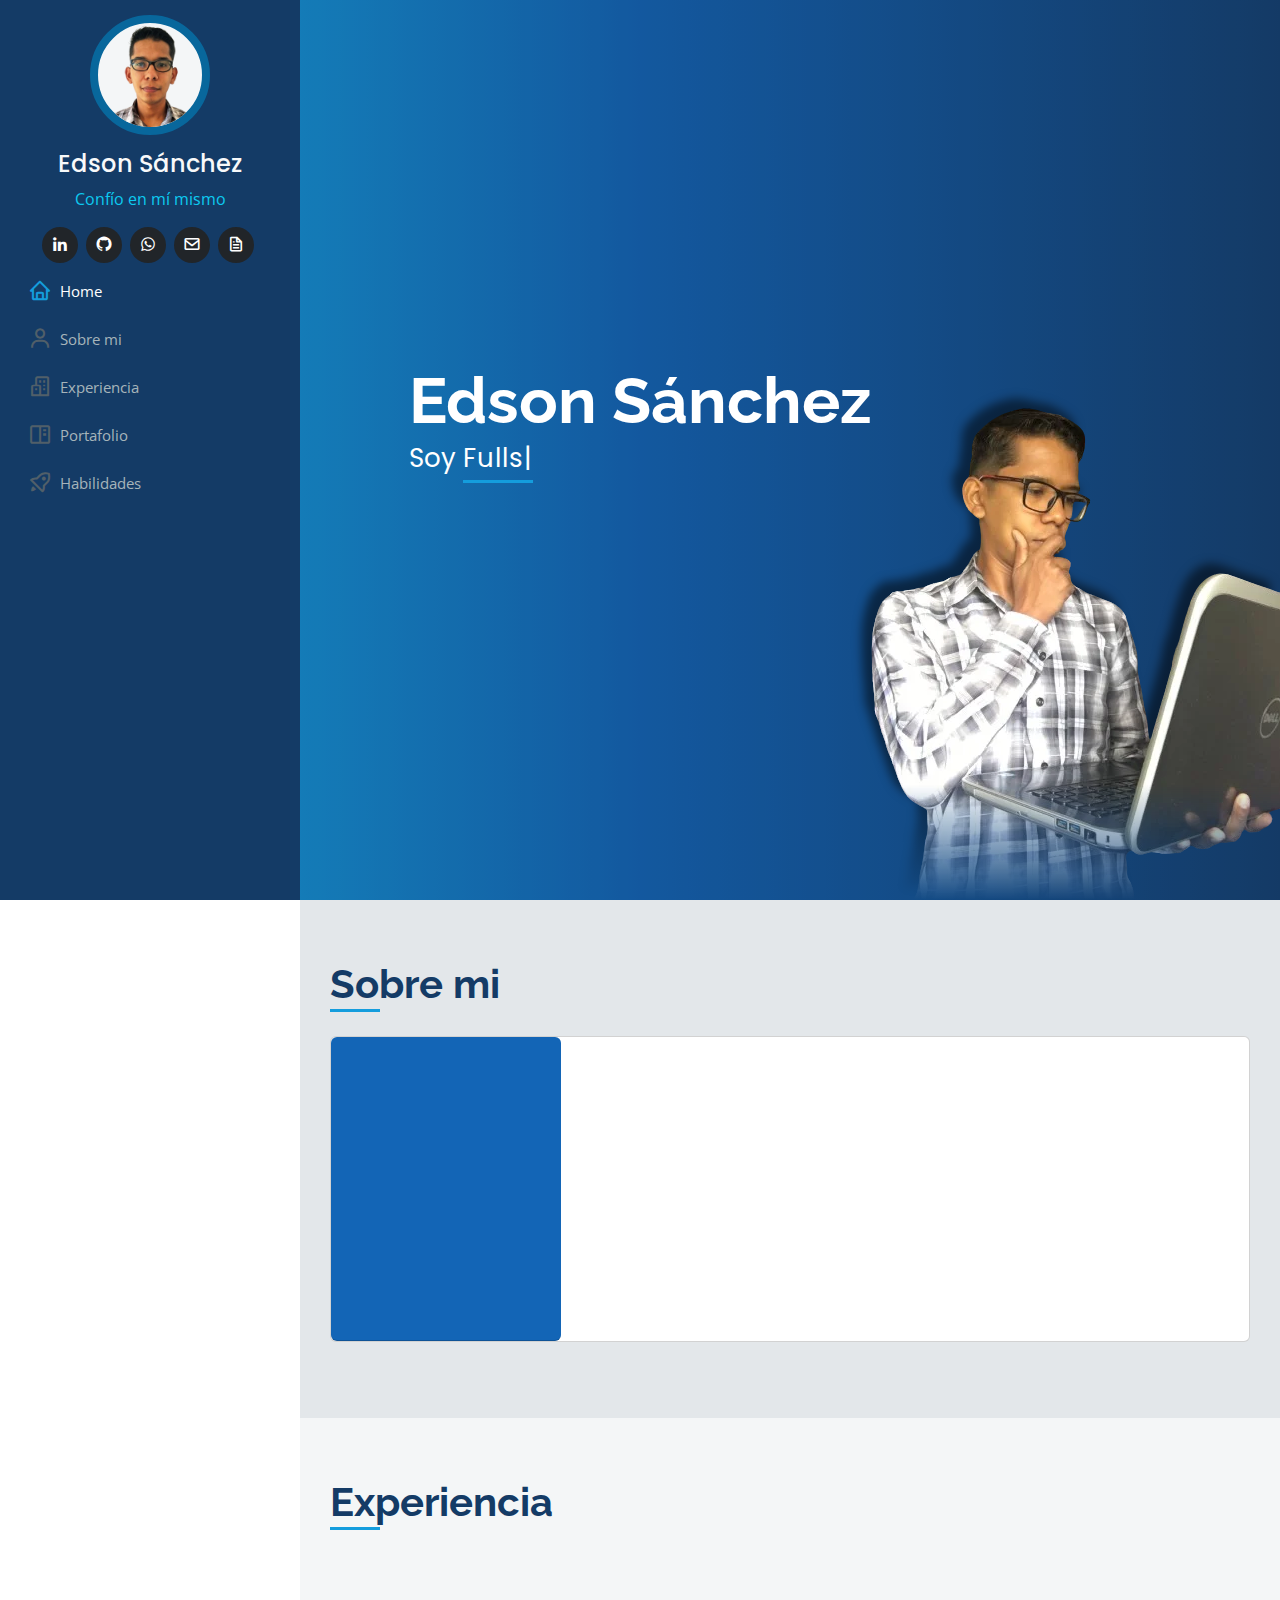
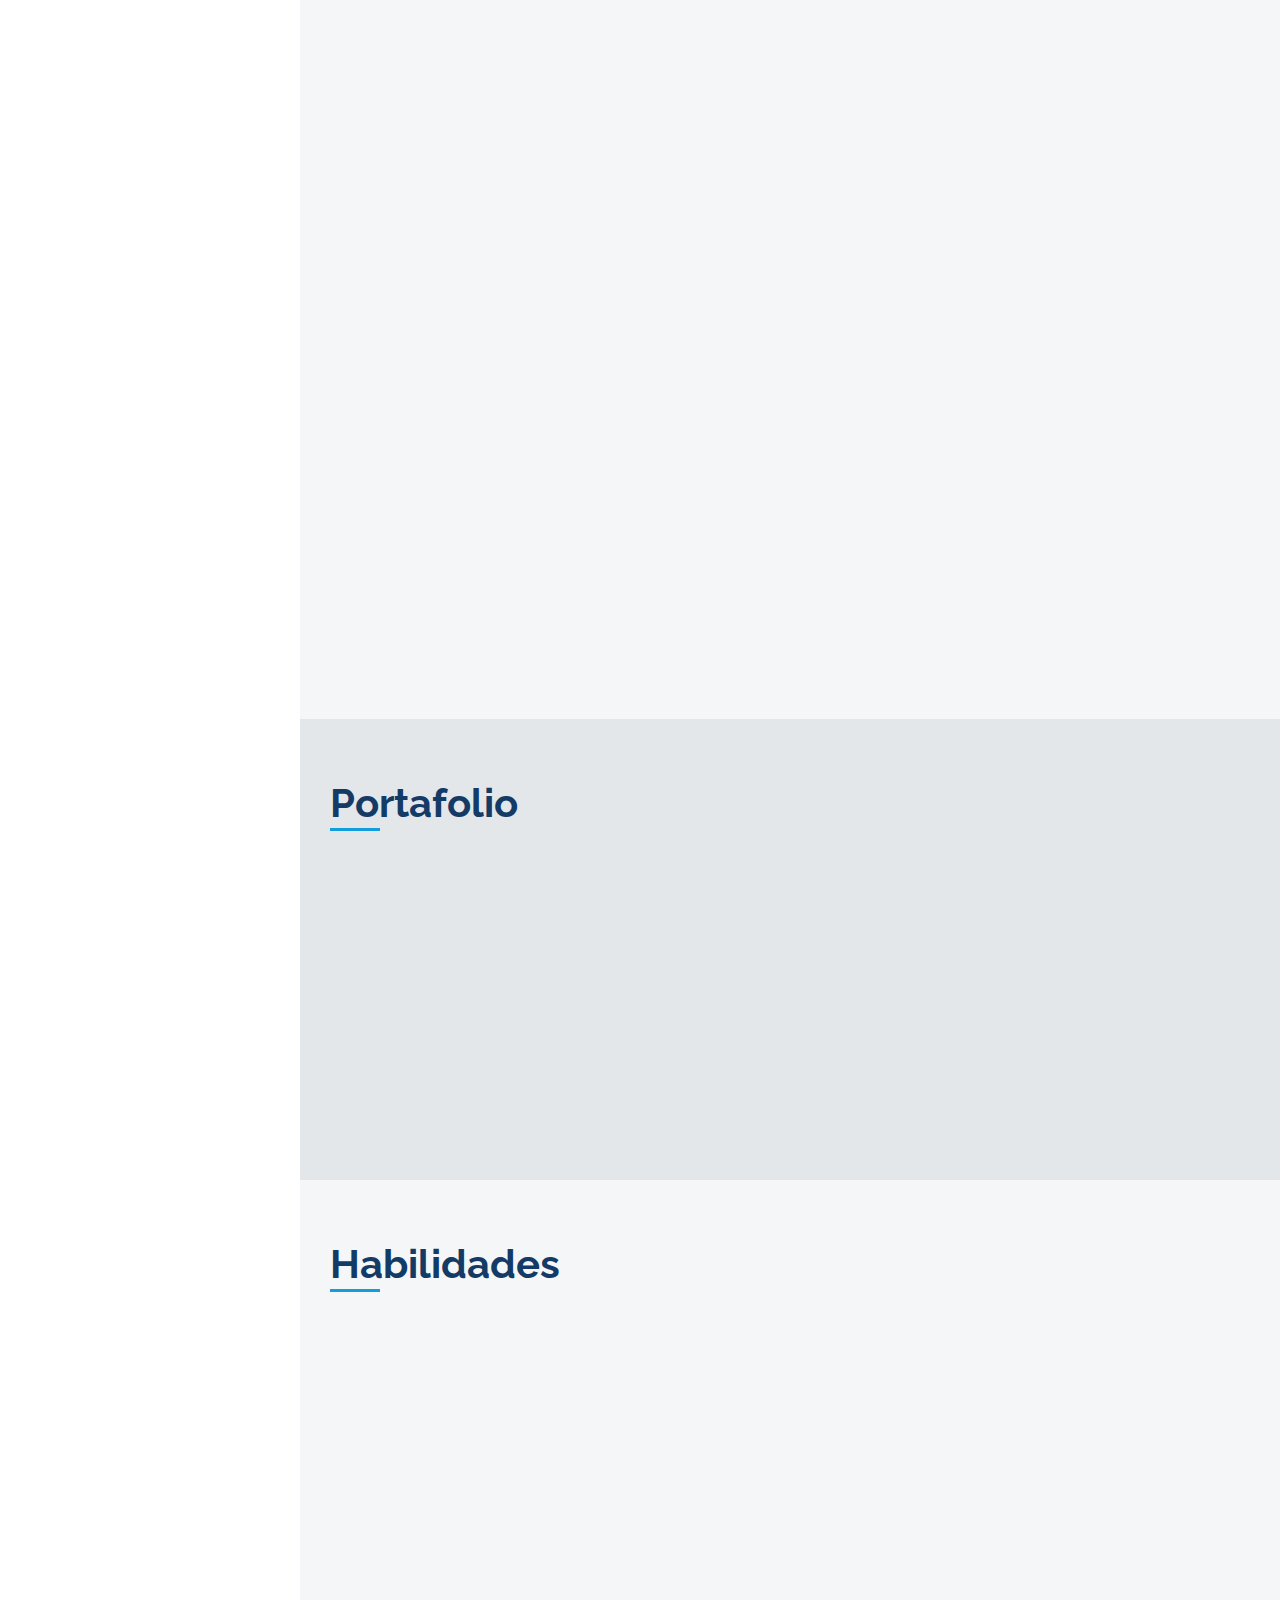
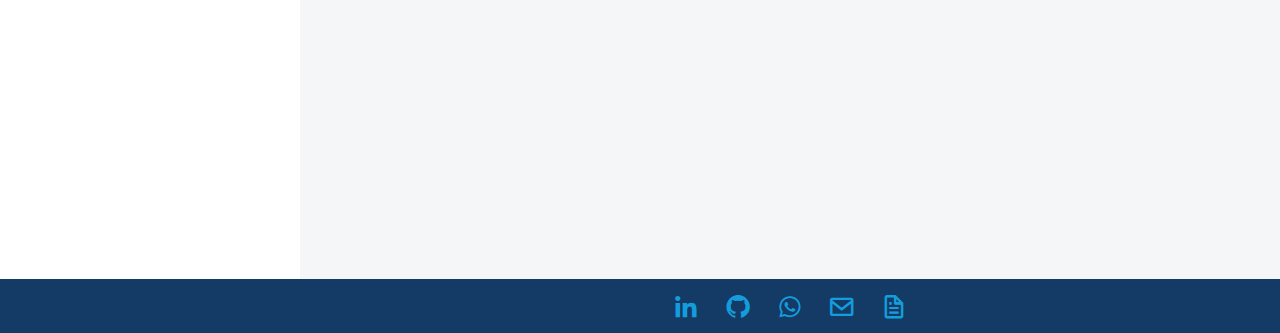
<file: index.html>
<!DOCTYPE html>
<html lang="en">
  <head>
    <meta charset="utf-8" />
    <meta content="width=device-width, initial-scale=1.0" name="viewport" />

    <title>Edson Sánchez</title>
    <meta content="" name="description" />
    <meta content="" name="keywords" />

    <!-- Favicons -->
    <link href="assets/img/favicon.png" rel="icon" />
    <link href="assets/img/apple-touch-icon.png" rel="apple-touch-icon" />

    <!-- Google Fonts -->
    <link
      href="https://fonts.googleapis.com/css?family=Open+Sans:300,300i,400,400i,600,600i,700,700i|Raleway:300,300i,400,400i,500,500i,600,600i,700,700i|Poppins:300,300i,400,400i,500,500i,600,600i,700,700i"
      rel="stylesheet"
    />

    <!-- Vendor CSS Files -->
    <link href="assets/vendor/aos/aos.css" rel="stylesheet" />
    <link
      href="assets/vendor/bootstrap/css/bootstrap.min.css"
      rel="stylesheet"
    />
    <link
      href="assets/vendor/bootstrap-icons/bootstrap-icons.css"
      rel="stylesheet"
    />
    <link href="assets/vendor/boxicons/css/boxicons.min.css" rel="stylesheet" />
    <link
      href="assets/vendor/glightbox/css/glightbox.min.css"
      rel="stylesheet"
    />
    <link href="assets/vendor/swiper/swiper-bundle.min.css" rel="stylesheet" />

    <!-- Template Main CSS File -->
    <link href="assets/css/style.css" rel="stylesheet" />

    <!-- =======================================================
  * Template Name: iPortfolio
  * Updated: Nov 17 2023 with Bootstrap v5.3.2
  * Template URL: https://bootstrapmade.com/iportfolio-bootstrap-portfolio-websites-template/
  * Author: BootstrapMade.com
  * License: https://bootstrapmade.com/license/
  ======================================================== -->
  </head>

  <body>
    <!-- ======= Mobile nav toggle button ======= -->
    <i class="bi bi-list mobile-nav-toggle d-xl-none"></i>

    <!-- ======= ASIDE ======= -->
    <aside id="aside">
      <div class="d-flex flex-column">
        <!-- ======= Profile ======= -->
        <div class="profile">
          <a href="index.html">
            <img
              src="assets/img/profile-img.webp"
              alt=""
              class="img-fluid rounded-circle"
            />
            <h1 class="text-light text-center">Edson Sánchez</h1>
          </a>

          <p class="text-info text-center">Confío en mí mismo</p>

          <!-- ======= Social Media ======= -->
          <div class="social-links mt-3 text-center">
            <a
              href="https://www.linkedin.com/in/edsonsanchezf"
              target="_blank"
              data-bs-toggle="tooltip"
              data-bs-placement="top"
              title="Linkedin"
            >
              <i class="bx bxl-linkedin"></i>
            </a>
            <a
              href="https://github.com/EdsonJSF"
              target="_blank"
              data-bs-toggle="tooltip"
              data-bs-placement="top"
              title="Github"
            >
              <i class="bx bxl-github"></i>
            </a>
            <a
              href="https://wa.me/584247469327"
              target="_blank"
              data-bs-toggle="tooltip"
              data-bs-placement="top"
              title="Whatsapp"
            >
              <i class="bx bxl-whatsapp"></i>
            </a>
            <a
              href="mailto:edsonjsf1990@gmail.com"
              data-bs-toggle="tooltip"
              data-bs-placement="top"
              title="Correo"
            >
              <i class="bx bx-envelope"></i>
            </a>
            <a
              href="./assets/resume-edson-sanchez-es.pdf"
              data-bs-toggle="tooltip"
              data-bs-placement="top"
              title="Resume CV PDF"
            >
              <i class="bx bx-file"></i>
            </a>
          </div>
          <!-- End Social Media -->
        </div>
        <!-- End Profile -->

        <!-- ======= Nav Menu ======= -->
        <nav id="navbar" class="nav-menu navbar">
          <ul>
            <li>
              <a href="#hero" class="nav-link scrollto active">
                <i class="bx bx-home"></i> <span>Home</span>
              </a>
            </li>
            <li>
              <a href="#about" class="nav-link scrollto">
                <i class="bx bx-user"></i> <span>Sobre mi</span>
              </a>
            </li>
            <li>
              <a href="#experience" class="nav-link scrollto">
                <i class="bx bx-buildings"></i> <span>Experiencia</span>
              </a>
            </li>
            <li>
              <a href="#portfolio" class="nav-link scrollto">
                <i class="bx bx-book-content"></i> <span>Portafolio</span>
              </a>
            </li>
            <li>
              <a href="#skills" class="nav-link scrollto">
                <i class="bx bx-rocket"></i> <span>Habilidades</span>
              </a>
            </li>
          </ul>
        </nav>
        <!-- End Nav Menu -->
      </div>
    </aside>
    <!-- End ASIDE -->

    <!-- ======= Hero Section ======= -->
    <section
      id="hero"
      class="d-flex flex-column justify-content-center align-items-center"
    >
      <div class="hero-container" data-aos="fade-in">
        <h1>Edson Sánchez</h1>
        <p>
          Soy
          <span
            class="typed"
            data-typed-items="Fullstack, Developer, Freelancer"
          ></span>
        </p>
      </div>
      <img
        src="./assets/img/hero-bg.webp"
        alt=""
        class="position-absolute end-0 bottom-0 ps-3"
      />
    </section>
    <!-- End Hero -->

    <main id="main">
      <!-- ======= About Section ======= -->
      <section id="about" class="about">
        <div class="container">
          <div>
            <h2 class="display-6 fw-bold mb-4 pb-1 underline-title">
              Sobre mi
            </h2>
          </div>

          <div class="row">
            <div class="col-12">
              <div class="card mb-3">
                <div class="row g-0">
                  <div
                    class="card-header rounded col-md-4 col-lg-3 d-flex justify-content-center align-items-end"
                  >
                    <img
                      src="./assets/img/profile-img.webp"
                      class="img-fluid rounded"
                      alt="profile"
                      width="250"
                      data-aos="fade-right"
                    />
                  </div>
                  <div class="col-md-8 col-lg-9">
                    <div class="card-body content">
                      <h3 data-aos="fade-left">
                        Edson Sánchez <br />Fullstack
                      </h3>
                      <p class="card-text" data-aos="fade-up">
                        Con +5 años de experiencia he trabajado en proyectos con
                        inteligencia artificial generando contenido e imágenes.
                        Mi mayor logro fue conectar un sistema para control de
                        KPI's de un aeropuerto con data en tiempo real.
                      </p>

                      <div
                        class="social-links fs-3 d-flex justify-content-end gap-4"
                      >
                        <a
                          href="https://www.linkedin.com/in/edsonsanchezf"
                          target="_blank"
                          data-bs-toggle="tooltip"
                          data-bs-placement="top"
                          title="Linkedin"
                          data-aos="fade-up"
                          data-aos-delay="50"
                        >
                          <i class="bx bxl-linkedin"></i>
                        </a>
                        <a
                          href="https://github.com/EdsonJSF"
                          target="_blank"
                          data-bs-toggle="tooltip"
                          data-bs-placement="top"
                          title="Github"
                          data-aos="fade-up"
                          data-aos-delay="100"
                        >
                          <i class="bx bxl-github"></i>
                        </a>
                        <a
                          href="https://wa.me/584247469327"
                          target="_blank"
                          data-bs-toggle="tooltip"
                          data-bs-placement="top"
                          title="Whatsapp"
                          data-aos="fade-up"
                          data-aos-delay="150"
                        >
                          <i class="bx bxl-whatsapp"></i>
                        </a>
                      </div>

                      <div
                        class="social-links fs-3 d-flex justify-content-around pt-4"
                        data-aos="fade-up"
                        data-aos-delay="150"
                      >
                        <a
                          href="mailto:edsonjsf1990@gmail.com"
                          class="border rounded-pill py-2 px-4 d-flex align-items-center gap-2"
                          data-bs-toggle="tooltip"
                          data-bs-placement="top"
                          title="Correo"
                        >
                          <span class="fs-5 text-dark">Email:</span>
                          <i class="bx bx-envelope"></i>
                        </a>
                        <a
                          href="./assets/resume-edson-sanchez-es.pdf"
                          class="border rounded-pill py-2 px-4 d-flex align-items-center gap-2"
                          data-bs-toggle="tooltip"
                          data-bs-placement="top"
                          title="Resume CV PDF"
                        >
                          <span class="fs-5 text-dark">CV:</span>
                          <i class="bx bx-file"></i>
                        </a>
                      </div>
                    </div>
                  </div>
                </div>
              </div>
            </div>
          </div>
        </div>
      </section>
      <!-- End About Section -->

      <!-- ======= Experience Section ======= -->
      <section id="experience" class="experience">
        <div class="container">
          <div>
            <h2 class="display-6 fw-bold mb-4 pb-1 underline-title">
              Experiencia
            </h2>
          </div>

          <div class="row">
            <!-- ======= Professional Expririence ======= -->
            <div class="col-12" data-aos="fade-up">
              <h3 class="experience-title">Experiencia Profesional</h3>

              <div class="expririence-slider swiper py-4 px-2">
                <div class="swiper-wrapper">
                  <!-- ======= Start Slide Freelancer ======= -->
                  <div class="swiper-slide">
                    <div class="experience-item px-4">
                      <h4>Freelancer<br />Fullstack Developer</h4>

                      <div class="d-flex gap-5 align-items-center my-2">
                        <div>
                          Remoto:
                          <p class="fw-bold">Venezuela</p>
                        </div>
                        <h5 class="m-0">Diciembre 2023<br />Actualidad</h5>
                      </div>

                      <ul>
                        <li>
                          Realice el <span class="fw-bold">80%</span> de un
                          dashboard con <span class="fw-bold">Next</span> y
                          <span class="fw-bold">React</span> para una lotería
                          enfocado en la administración de usuarios, venta de
                          números, bloqueo de ventas y tiempo de devoluciones.
                        </li>
                        <li>
                          Desarrollé un <span class="fw-bold">CMS</span> en
                          <span class="fw-bold">Nuxt</span> y
                          <span class="fw-bold">Vue</span> para conectarse a un
                          backend en Laravel y hacer una web
                          <span class="fw-bold">100%</span> administrable.
                        </li>
                      </ul>

                      <div class="d-flex flex-wrap gap-2 align-items-center">
                        <h6 class="fw-bold">Stack Tecnológico:</h6>
                        <h5>Next</h5>
                        <h5>React</h5>
                        <h5>Nuxt</h5>
                        <h5>Vue</h5>
                        <h5>Material UI</h5>
                        <h5>Tailwind</h5>
                        <h5>Docker</h5>
                        <h5>HTML</h5>
                        <h5>CSS</h5>
                        <h5>JS</h5>
                      </div>
                    </div>
                  </div>
                  <!-- ======= End Slide Freelancer ======= -->

                  <!-- ======= Start Slide Imagine Apps ======= -->
                  <div class="swiper-slide">
                    <div class="experience-item px-4">
                      <h4>Imagine Apps<br />Ssr Frontend Developer</h4>

                      <div class="d-flex gap-5 align-items-center my-2">
                        <div>
                          Remoto:
                          <p class="fw-bold">Colombia</p>
                        </div>
                        <h5 class="m-0">Junio 2023<br />Diciembre 2023</h5>
                      </div>

                      <ul>
                        <li>
                          Realice una refactorización del
                          <span class="fw-bold">100%</span> del Frontend en
                          <span class="fw-bold">Angular</span>, basándose en una
                          estructura requerida por el cliente.
                        </li>
                        <li>
                          Dockerice el <span class="fw-bold">90%</span> de una
                          aplicación <span class="fw-bold">Angular</span> de
                          manera eficiente.
                        </li>
                      </ul>

                      <div class="d-flex flex-wrap gap-2 align-items-center">
                        <h6 class="fw-bold">Stack Tecnológico:</h6>
                        <h5>Angular</h5>
                        <h5>Material UI</h5>
                        <h5>Docker</h5>
                        <h5>Redux</h5>
                        <h5>RxJS</h5>
                        <h5>NgRx</h5>
                        <h5>HTML</h5>
                        <h5>CSS</h5>
                        <h5>JS</h5>
                      </div>
                    </div>
                  </div>
                  <!-- ======= End Slide Imagine Apps ======= -->

                  <!-- ======= Start Slide SEO Contenidos ======= -->
                  <div class="swiper-slide">
                    <div class="experience-item px-4">
                      <h4>SEO Contenidos<br />Fullstack Developer</h4>

                      <div class="d-flex gap-5 align-items-center my-2">
                        <div>
                          Presencial:
                          <p class="fw-bold">Venezuela</p>
                        </div>
                        <h5 class="m-0">Enero 2022<br />Junio 2023</h5>
                      </div>

                      <ul>
                        <li>
                          Cree 1 software con
                          <span class="fw-bold">Angular</span>
                          para la generación de biografías de Instagram con
                          <span class="fw-bold"> inteligencia artificial </span
                          >.
                        </li>
                        <li>
                          Automatice el <span class="fw-bold">100%</span> de los
                          resúmenes de noticias creando un endpoint en
                          <span class="fw-bold">Flask</span> para consumir
                          <span class="fw-bold">OpenAI</span> y generar textos
                          más amigables al lector.
                        </li>
                        <li>
                          Conecte la API de
                          <span class="fw-bold">WordPress</span> con un
                          <span class="fw-bold">DMZ</span>
                          mediante un servidor en
                          <span class="fw-bold">Windows Server</span> y
                          <span class="fw-bold">Laragon</span> modificando el
                          <span class="fw-bold">phpmyadmin</span> y sus archivos
                          internos para dar acceso a una red local.
                        </li>
                      </ul>

                      <div class="d-flex flex-wrap gap-2 align-items-center">
                        <h6 class="fw-bold">Stack Tecnológico:</h6>
                        <h5>Angular</h5>
                        <h5>Laravel</h5>
                        <h5>Flask</h5>
                        <h5>SQL</h5>
                        <h5>Bootstrap</h5>
                        <h5>Wordpress</h5>
                        <h5>HTML</h5>
                        <h5>CSS</h5>
                        <h5>JS</h5>
                        <h5>Python</h5>
                        <h5>PHP</h5>
                      </div>
                    </div>
                  </div>
                  <!-- ======= End Slide SEO Contenidos ======= -->

                  <!-- ======= Start Slide Upwork ======= -->
                  <div class="swiper-slide">
                    <div class="experience-item px-4">
                      <h4>Upwork<br />Fullstack Developer</h4>

                      <div class="d-flex gap-5 align-items-center my-2">
                        <div>
                          Remoto:
                          <p class="fw-bold">América</p>
                        </div>
                        <h5 class="m-0">Octubre 2022<br />Febrero 2023</h5>
                      </div>

                      <ul>
                        <li>
                          Colaboré en la creación de un software en
                          <span class="fw-bold">Angular</span> el cual
                          implementa <span class="fw-bold">KPI's</span> para el
                          control de un aeropuerto.
                        </li>
                        <li>
                          Solucioné el <span class="fw-bold">100%</span> los
                          bugs de inicio de sesión en diferentes navegadores
                          implementando un mejor uso de
                          <span class="fw-bold">Redux</span> en la aplicación
                          hecha en <span class="fw-bold">React</span>.
                        </li>
                        <li>
                          Colaboré en la creación de un sistema de facturación
                          con la librería de
                          <span class="fw-bold">WeasyPrint</span> y almacenando
                          los datos en un
                          <span class="fw-bold">Backend</span> hecho en
                          <span class="fw-bold">Django</span>.
                        </li>
                      </ul>

                      <div class="d-flex flex-wrap gap-2 align-items-center">
                        <h6 class="fw-bold">Stack Tecnológico:</h6>
                        <h5>Angular</h5>
                        <h5>React</h5>
                        <h5>Redux</h5>
                        <h5>Django</h5>
                        <h5>Flask</h5>
                        <h5>Bootstrap</h5>
                        <h5>HTML</h5>
                        <h5>CSS</h5>
                        <h5>JS</h5>
                        <h5>Python</h5>
                      </div>
                    </div>
                  </div>
                  <!-- ======= End Slide Upwork ======= -->

                  <!-- ======= Start Slide NeurON ======= -->
                  <div class="swiper-slide">
                    <div class="experience-item px-4">
                      <h4>NeurON<br />Frontend Developer</h4>

                      <div class="d-flex gap-5 align-items-center my-2">
                        <div class="m-0">
                          Presencial:
                          <p class="fw-bold">Venezuela</p>
                        </div>
                        <h5 class="m-0">Octubre 2020<br />Enero 2022</h5>
                      </div>

                      <ul>
                        <li>
                          Participé en la creación de más de
                          <span class="fw-bold">10</span> sitios webs y/o
                          aplicaciones móviles en el lado del
                          <span class="fw-bold">Frontend</span> con los
                          frameworks <span class="fw-bold">Angular</span>,
                          <span class="fw-bold">Vue</span> y
                          <span class="fw-bold">Ionic</span>.
                        </li>
                        <li>
                          Realice aproximadamente
                          <span class="fw-bold">20</span> mantenimientos a
                          diversos sitios webs eliminando el
                          <span class="fw-bold">70%</span> de los bugs y
                          mejorando el performance de las páginas.
                        </li>
                      </ul>

                      <div class="d-flex flex-wrap gap-2 align-items-center">
                        <h6 class="fw-bold">Stack Tecnológico:</h6>
                        <h5>Angular</h5>
                        <h5>Vue</h5>
                        <h5>Ionic</h5>
                        <h5>SQL</h5>
                        <h5>Bootstrap</h5>
                        <h5>HTML</h5>
                        <h5>CSS</h5>
                        <h5>JS</h5>
                        <h5>PHP</h5>
                      </div>
                    </div>
                  </div>
                  <!-- ======= End Slide NeurON ======= -->
                </div>

                <div class="swiper-pagination"></div>
              </div>
            </div>
            <!-- End Professional Experience -->
          </div>
        </div>
      </section>
      <!-- End Experience Section -->

      <!-- ======= Portfolio Section ======= -->
      <section id="portfolio" class="portfolio">
        <div class="container">
          <div>
            <h2 class="display-6 fw-bold mb-4 pb-1 underline-title">
              Portafolio
            </h2>
          </div>

          <div class="row" data-aos="fade-up">
            <div class="col-lg-12 d-flex justify-content-center">
              <ul id="portfolio-flters">
                <li data-filter="*" class="filter-active">Todos</li>
                <li data-filter=".filter-angular">Angular</li>
                <li data-filter=".filter-vue">Vue</li>
                <li data-filter=".filter-django">Django</li>
              </ul>
            </div>
          </div>

          <div class="row portfolio-container" data-aos="fade-up">
            <div
              class="col-lg-3 col-md-4 col-sm-6 portfolio-item filter-angular"
            >
              <div class="portfolio-wrap">
                <img
                  src="assets/img/portfolio/mapa-app.webp"
                  class="img-fluid"
                  alt=""
                />
                <div class="portfolio-links">
                  <a
                    href="assets/img/portfolio/mapa-app.webp"
                    data-gallery="portfolioGallery"
                    class="portfolio-lightbox"
                    title="Proyecto personal desarrollado en Angular y MapboxGL. Esta aplicación me permite explorar el mapa mundial de manera interactiva, además de agregar puntos de referencia y descubrir sitios de interés."
                    ><i class="bx bx-plus"></i
                  ></a>
                  <a
                    href="https://angular-mapa-app.netlify.app"
                    target="_blank"
                    title="More Details"
                  >
                    <i class="bx bx-link"></i>
                  </a>
                </div>
              </div>
            </div>

            <div class="col-lg-3 col-md-4 col-sm-6 portfolio-item filter-vue">
              <div class="portfolio-wrap">
                <img
                  src="assets/img/portfolio/fishboxchile.webp"
                  class="img-fluid"
                  alt=""
                />
                <div class="portfolio-links">
                  <a
                    href="assets/img/portfolio/fishboxchile.webp"
                    data-gallery="portfolioGallery"
                    class="portfolio-lightbox"
                    title="Llevé a cabo el desarrollo de un CMS utilizando Nuxt y Vue conectándolo a un backend en Laravel, permitiendo que la página web sea 100% administrable. Gracias a esta implementación, tienen la capacidad de gestionar su sitio web de manera eficiente y personalizada."
                    ><i class="bx bx-plus"></i
                  ></a>
                  <a
                    href="https://fishboxchile.cl"
                    target="_blank"
                    title="More Details"
                  >
                    <i class="bx bx-link"></i>
                  </a>
                </div>
              </div>
            </div>

            <div
              class="col-lg-3 col-md-4 col-sm-6 portfolio-item filter-django"
            >
              <div class="portfolio-wrap">
                <img
                  src="assets/img/portfolio/allenatiglobal.webp"
                  class="img-fluid"
                  alt=""
                />
                <div class="portfolio-links">
                  <a
                    href="assets/img/portfolio/allenatiglobal.webp"
                    data-gallery="portfolioGallery"
                    class="portfolio-lightbox"
                    title="Mejoré significativamente la funcionalidad y usabilidad de una página web dedicada al desarrollo profesional al solucionar el 90% de los errores presentes en el panel administrativo de los coaches, así como corregir los problemas relacionados con la adaptabilidad en diferentes dispositivos."
                    ><i class="bx bx-plus"></i
                  ></a>
                  <a
                    href="https://www.allenatiglobal.com"
                    target="_blank"
                    title="More Details"
                    ><i class="bx bx-link"></i
                  ></a>
                </div>
              </div>
            </div>

            <div
              class="col-lg-3 col-md-4 col-sm-6 portfolio-item filter-django"
            >
              <div class="portfolio-wrap">
                <img
                  src="assets/img/portfolio/adpchile.webp"
                  class="img-fluid"
                  alt=""
                />
                <div class="portfolio-links">
                  <a
                    href="assets/img/portfolio/adpchile.webp"
                    data-gallery="portfolioGallery"
                    class="portfolio-lightbox"
                    title="Desarrollé al 100% el diseño del sitio web empleando las tecnologías de HTML, CSS y Bootstrap, tomando como referencia un wireframe previamente creado."
                    ><i class="bx bx-plus"></i
                  ></a>
                  <a
                    href="https://www.adpchile.com"
                    target="_blank"
                    title="More Details"
                    ><i class="bx bx-link"></i
                  ></a>
                </div>
              </div>
            </div>
          </div>
        </div>
      </section>
      <!-- End Portfolio Section -->

      <!-- ======= Skills Section ======= -->
      <section id="skills" class="skills">
        <div class="container">
          <div>
            <h2 class="display-6 fw-bold mb-4 pb-1 underline-title">
              Habilidades
            </h2>
          </div>

          <div class="row">
            <!-- ======= Languages ======= -->
            <div class="col-12 mb-4" data-aos="fade-up">
              <div class="card">
                <div class="card-header text-center">
                  <h4>Lenguajes</h4>
                </div>

                <div class="card-body">
                  <div class="row">
                    <div class="col mt-2 text-center">
                      <img
                        src="./assets/img/logos/html.svg"
                        alt="html logo"
                        height="50"
                      />
                      <h6 class="mt-2">HTML</h6>
                    </div>
                    <div class="col mt-2 text-center">
                      <img
                        src="./assets/img/logos/css.svg"
                        alt="css logo"
                        height="50"
                      />
                      <h6 class="mt-2">CSS</h6>
                    </div>
                    <div class="col mt-2 text-center">
                      <img
                        src="./assets/img/logos/sass.svg"
                        alt="sass logo"
                        height="50"
                      />
                      <h6 class="mt-2">SASS</h6>
                    </div>
                    <div class="col mt-2 text-center">
                      <img
                        src="./assets/img/logos/javascript.svg"
                        alt="javascript logo"
                        height="50"
                      />
                      <h6 class="mt-2">JavaScript</h6>
                    </div>
                    <div class="col mt-2 text-center">
                      <img
                        src="./assets/img/logos/typescript.svg"
                        alt="typescript logo"
                        height="50"
                      />
                      <h6 class="mt-2">TypeScript</h6>
                    </div>
                    <div class="col mt-2 text-center">
                      <img
                        src="./assets/img/logos/python.svg"
                        alt="python logo"
                        height="50"
                      />
                      <h6 class="mt-2">Python</h6>
                    </div>
                    <div class="col mt-2 text-center">
                      <img
                        src="./assets/img/logos/php.svg"
                        alt="php logo"
                        height="50"
                      />
                      <h6 class="mt-2">PHP</h6>
                    </div>
                  </div>
                </div>
              </div>
            </div>
            <!-- End Languages -->

            <!-- ======= Frontend ======= -->
            <div class="col-lg-6 mb-4" data-aos="fade-up">
              <div class="card">
                <div class="card-header text-center">
                  <h4>Frontend</h4>
                </div>

                <div class="card-body">
                  <div class="row">
                    <div class="col mt-2 text-center">
                      <img
                        src="./assets/img/logos/react.svg"
                        alt="react logo"
                        height="50"
                      />
                      <h6 class="mt-2">React</h6>
                    </div>
                    <div class="col mt-2 text-center">
                      <img
                        src="./assets/img/logos/angular.svg"
                        alt="angular logo"
                        height="50"
                      />
                      <h6 class="mt-2">Angular</h6>
                    </div>
                    <div class="col mt-2 text-center">
                      <img
                        src="./assets/img/logos/vue.svg"
                        alt="vue logo"
                        height="50"
                      />
                      <h6 class="mt-2">Vue</h6>
                    </div>
                    <div class="col mt-2 text-center">
                      <img
                        src="./assets/img/logos/bootstrap.svg"
                        alt="bootstrap logo"
                        height="50"
                      />
                      <h6 class="mt-2">Bootstrap</h6>
                    </div>
                    <div class="col mt-2 text-center">
                      <img
                        src="./assets/img/logos/tailwindcss.svg"
                        alt="tailwindcss logo"
                        height="50"
                      />
                      <h6 class="mt-2">Tailwind</h6>
                    </div>
                    <div class="col mt-2 text-center">
                      <img
                        src="./assets/img/logos/material-ui.svg"
                        alt="material ui logo"
                        height="50"
                      />
                      <h6 class="mt-2">Material</h6>
                    </div>
                  </div>
                </div>
              </div>
            </div>
            <!-- End Frontend -->

            <!-- ======= Backtend ======= -->
            <div class="col-lg-6" data-aos="fade-up">
              <div class="card">
                <div class="card-header text-center">
                  <h4>Backtend</h4>
                </div>

                <div class="card-body">
                  <div class="row">
                    <div class="col mt-2 text-center">
                      <img
                        src="./assets/img/logos/nodejs.svg"
                        alt="nodejs logo"
                        height="50"
                      />
                      <h6 class="mt-2">Node</h6>
                    </div>
                    <div class="col mt-2 text-center">
                      <img
                        src="./assets/img/logos/django.svg"
                        alt="django logo"
                        height="50"
                      />
                      <h6 class="mt-2">Django</h6>
                    </div>
                    <div class="col mt-2 text-center">
                      <img
                        src="./assets/img/logos/flask.svg"
                        alt="flask logo"
                        height="50"
                      />
                      <h6 class="mt-2">Flask</h6>
                    </div>
                    <div class="col mt-2 text-center">
                      <img
                        src="./assets/img/logos/laravel.svg"
                        alt="laravel logo"
                        height="50"
                      />
                      <h6 class="mt-2">Laravel</h6>
                    </div>
                  </div>
                </div>
              </div>
            </div>
            <!-- End Backtend -->
          </div>
        </div>
      </section>
      <!-- End Skills Section -->
    </main>
    <!-- End #main -->

    <footer id="footer" class="footer pt-2 pb-1">
      <div class="footer-item">
        <div class="social-links fs-3 d-flex justify-content-center gap-4">
          <a
            href="https://www.linkedin.com/in/edsonsanchezf"
            target="_blank"
            data-bs-toggle="tooltip"
            data-bs-placement="top"
            title="Linkedin"
          >
            <i class="bx bxl-linkedin"></i>
          </a>
          <a
            href="https://github.com/EdsonJSF"
            target="_blank"
            data-bs-toggle="tooltip"
            data-bs-placement="top"
            title="Github"
          >
            <i class="bx bxl-github"></i>
          </a>
          <a
            href="https://wa.me/584247469327"
            target="_blank"
            data-bs-toggle="tooltip"
            data-bs-placement="top"
            title="Whatsapp"
          >
            <i class="bx bxl-whatsapp"></i>
          </a>
          <a
            href="mailto:edsonjsf1990@gmail.com"
            data-bs-toggle="tooltip"
            data-bs-placement="top"
            title="Correo"
          >
            <i class="bx bx-envelope"></i>
          </a>
          <a
            href="./assets/resume-edson-sanchez-es.pdf"
            data-bs-toggle="tooltip"
            data-bs-placement="top"
            title="Resume CV PDF"
          >
            <i class="bx bx-file"></i>
          </a>
        </div>
      </div>
    </footer>

    <a
      href="#"
      class="back-to-top d-flex align-items-center justify-content-center"
    >
      <i class="bi bi-arrow-up-short"></i>
    </a>

    <!-- Vendor JS Files -->
    <script src="assets/vendor/purecounter/purecounter_vanilla.js"></script>
    <script src="assets/vendor/aos/aos.js"></script>
    <script src="assets/vendor/bootstrap/js/bootstrap.bundle.min.js"></script>
    <script src="assets/vendor/glightbox/js/glightbox.min.js"></script>
    <script src="assets/vendor/isotope-layout/isotope.pkgd.min.js"></script>
    <script src="assets/vendor/swiper/swiper-bundle.min.js"></script>
    <script src="assets/vendor/typed.js/typed.umd.js"></script>
    <script src="assets/vendor/waypoints/noframework.waypoints.js"></script>
    <script src="assets/vendor/php-email-form/validate.js"></script>

    <!-- Template Main JS File -->
    <script src="assets/js/main.js"></script>
  </body>
</html>
</file>
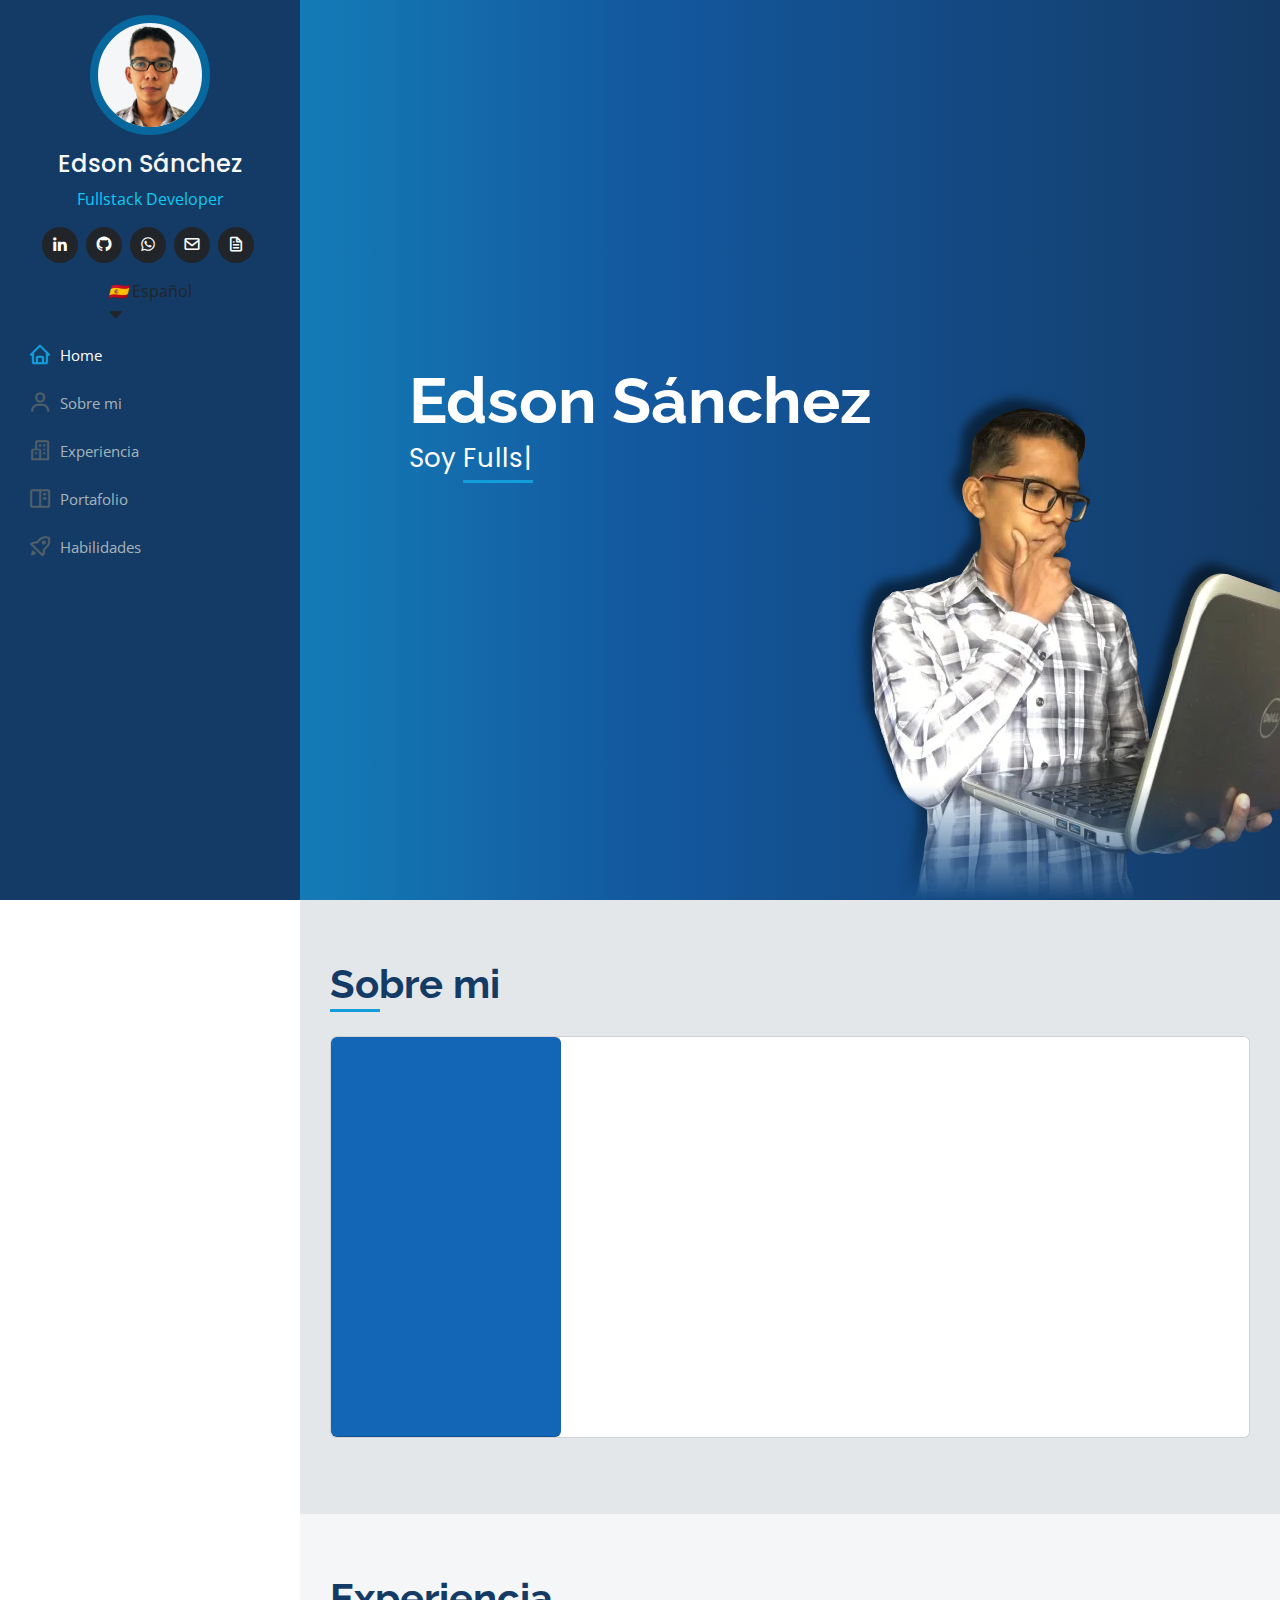
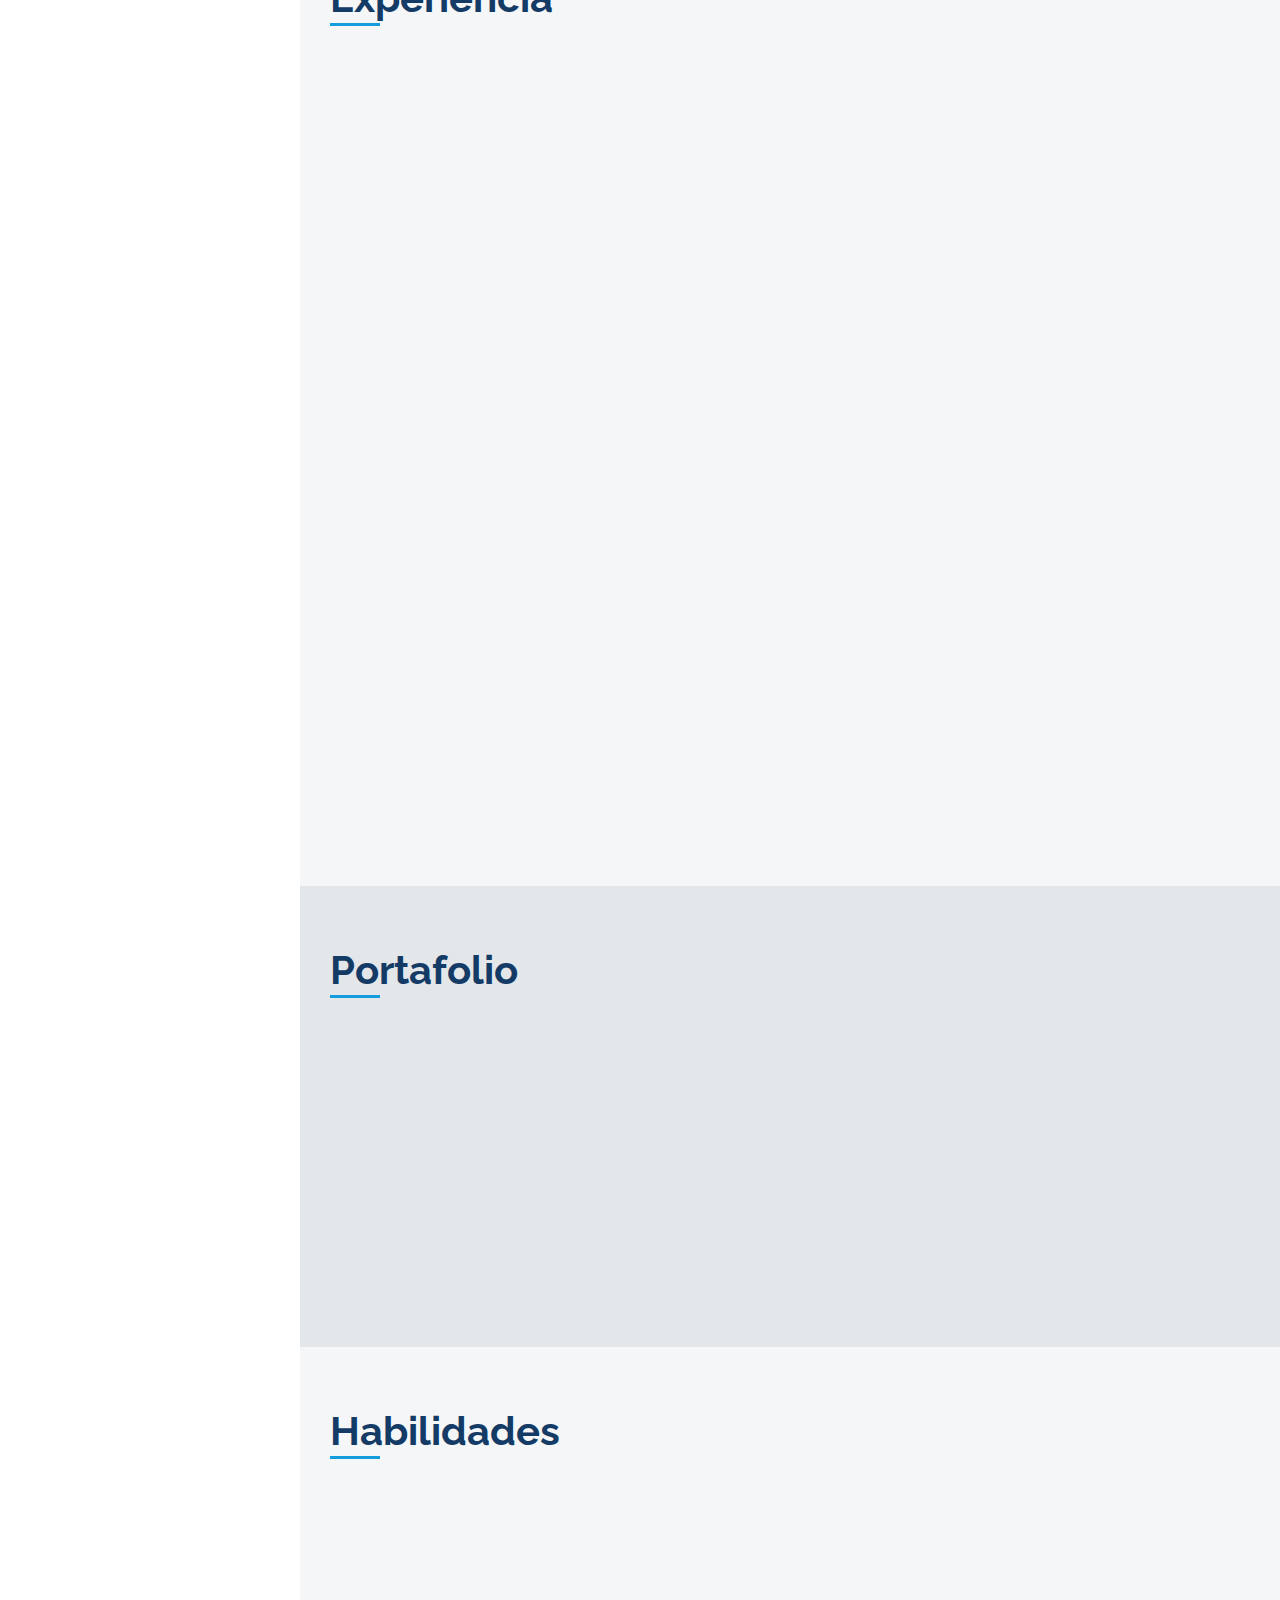
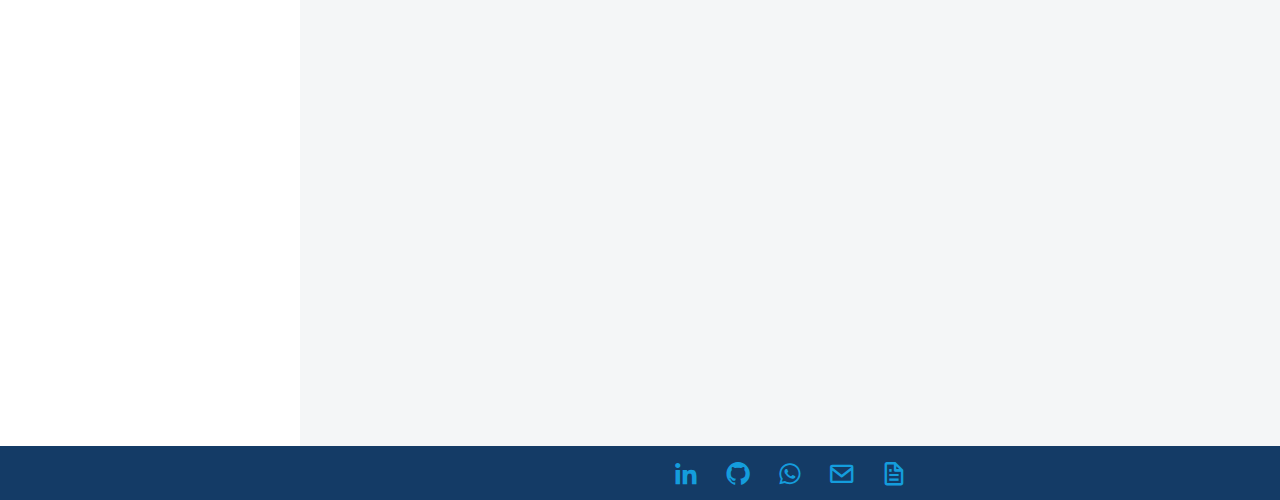
<file: es.html>
<!DOCTYPE html>
<html lang="en">
  <head>
    <meta charset="utf-8" />
    <meta content="width=device-width, initial-scale=1.0" name="viewport" />

    <title>Edson Sánchez</title>
    <meta content="" name="description" />
    <meta content="" name="keywords" />

    <!-- Favicons -->
    <link href="assets/img/favicon.png" rel="icon" />
    <link href="assets/img/apple-touch-icon.png" rel="apple-touch-icon" />

    <!-- Google Fonts -->
    <link
      href="https://fonts.googleapis.com/css?family=Open+Sans:300,300i,400,400i,600,600i,700,700i|Raleway:300,300i,400,400i,500,500i,600,600i,700,700i|Poppins:300,300i,400,400i,500,500i,600,600i,700,700i"
      rel="stylesheet"
    />

    <!-- Vendor CSS Files -->
    <link href="assets/vendor/aos/aos.css" rel="stylesheet" />
    <link
      href="assets/vendor/bootstrap/css/bootstrap.min.css"
      rel="stylesheet"
    />
    <link
      href="assets/vendor/bootstrap-icons/bootstrap-icons.css"
      rel="stylesheet"
    />
    <link href="assets/vendor/boxicons/css/boxicons.min.css" rel="stylesheet" />
    <link
      href="assets/vendor/glightbox/css/glightbox.min.css"
      rel="stylesheet"
    />
    <link href="assets/vendor/swiper/swiper-bundle.min.css" rel="stylesheet" />

    <!-- Template Main CSS File -->
    <link href="assets/css/style.css?v=1.1" rel="stylesheet" />

    <!-- =======================================================
  * Template Name: iPortfolio
  * Updated: Nov 17 2023 with Bootstrap v5.3.2
  * Template URL: https://bootstrapmade.com/iportfolio-bootstrap-portfolio-websites-template/
  * Author: BootstrapMade.com
  * License: https://bootstrapmade.com/license/
  ======================================================== -->
  </head>

  <body>
    <!-- ======= Mobile nav toggle button ======= -->
    <i class="bi bi-list mobile-nav-toggle d-xl-none"></i>

    <!-- ======= ASIDE ======= -->
    <aside id="aside">
      <div class="d-flex flex-column">
        <!-- ======= Profile ======= -->
        <div
          class="profile d-flex flex-column justify-content-center align-items-center"
        >
          <a href="index.html">
            <img
              src="assets/img/profile-img.webp"
              alt=""
              class="img-fluid rounded-circle"
              width="120"
              height="120"
            />
            <h1 class="text-light text-center">Edson Sánchez</h1>
          </a>

          <p class="text-info text-center m-0">Fullstack Developer</p>

          <!-- ======= Social Media ======= -->
          <div class="social-links mt-3 text-center">
            <a
              href="https://www.linkedin.com/in/edsonsanchezf"
              target="_blank"
              data-bs-toggle="tooltip"
              data-bs-placement="top"
              title="Linkedin"
            >
              <i class="bx bxl-linkedin"></i>
            </a>
            <a
              href="https://github.com/EdsonJSF"
              target="_blank"
              data-bs-toggle="tooltip"
              data-bs-placement="top"
              title="Github"
            >
              <i class="bx bxl-github"></i>
            </a>
            <a
              href="https://wa.me/584247469327"
              target="_blank"
              data-bs-toggle="tooltip"
              data-bs-placement="top"
              title="Whatsapp"
            >
              <i class="bx bxl-whatsapp"></i>
            </a>
            <a
              href="mailto:edsonjsf1990@gmail.com"
              data-bs-toggle="tooltip"
              data-bs-placement="top"
              title="Correo"
            >
              <i class="bx bx-envelope"></i>
            </a>
            <a
              href="./assets/resume-edson-sanchez-es.pdf"
              data-bs-toggle="tooltip"
              data-bs-placement="top"
              title="Resume PDF"
              target="_blank"
            >
              <i class="bx bx-file"></i>
            </a>
          </div>
          <!-- End Social Media -->

          <!-- ======= Langage ======= -->
          <div class="langage-container mt-3">
            <div class="langage-selected">
              <p class="m-0">
                <i>🇪🇸</i>
                <span>Español</span>
              </p>
              <i class="bi bi-caret-down-fill"></i>
            </div>

            <div class="langages-list d-none">
              <a href="es.html" class="langage-item">
                <i>🇪🇸</i>
                <span>Español</span>
              </a>
              <a href="index.html" class="langage-item">
                <i>🇺🇸</i>
                <span>English</span>
              </a>
            </div>
          </div>
          <!-- End Langage -->
        </div>
        <!-- End Profile -->

        <!-- ======= Nav Menu ======= -->
        <nav id="navbar" class="nav-menu navbar">
          <ul>
            <li>
              <a href="#hero" class="nav-link scrollto active">
                <i class="bx bx-home"></i> <span>Home</span>
              </a>
            </li>
            <li>
              <a href="#about" class="nav-link scrollto">
                <i class="bx bx-user"></i> <span>Sobre mi</span>
              </a>
            </li>
            <li>
              <a href="#experience" class="nav-link scrollto">
                <i class="bx bx-buildings"></i> <span>Experiencia</span>
              </a>
            </li>
            <li>
              <a href="#portfolio" class="nav-link scrollto">
                <i class="bx bx-book-content"></i> <span>Portafolio</span>
              </a>
            </li>
            <li>
              <a href="#skills" class="nav-link scrollto">
                <i class="bx bx-rocket"></i> <span>Habilidades</span>
              </a>
            </li>
          </ul>
        </nav>
        <!-- End Nav Menu -->
      </div>
    </aside>
    <!-- End ASIDE -->

    <!-- ======= Hero Section ======= -->
    <section
      id="hero"
      class="d-flex flex-column justify-content-center align-items-center"
    >
      <div class="hero-container" data-aos="fade-in">
        <h1>Edson Sánchez</h1>
        <p>
          Soy
          <span
            class="typed"
            data-typed-items="Fullstack, Developer, Freelancer"
          ></span>
        </p>
      </div>
      <img
        src="./assets/img/hero-bg.webp"
        alt=""
        class="position-absolute end-0 bottom-0 ps-3"
        width="518"
        height="404"
      />
    </section>
    <!-- End Hero -->

    <main id="main">
      <!-- ======= About Section ======= -->
      <section id="about" class="about">
        <div class="container">
          <div>
            <h2 class="display-6 fw-bold mb-4 pb-1 underline-title">
              Sobre mi
            </h2>
          </div>

          <div class="row">
            <div class="col-12">
              <div class="card mb-3">
                <div class="row g-0">
                  <div
                    class="card-header rounded col-md-4 col-lg-3 d-flex justify-content-center align-items-end"
                  >
                    <img
                      src="./assets/img/profile-img.webp"
                      class="img-fluid rounded"
                      alt="profile"
                      width="200"
                      height="200"
                      data-aos="fade-right"
                    />
                  </div>
                  <div class="col-md-8 col-lg-9">
                    <div class="card-body content">
                      <h3 data-aos="fade-left">
                        Edson Sánchez <br /><span class="fs-5">Fullstack</span>
                      </h3>
                      <p class="card-text" data-aos="fade-up">
                        Soy Edson Sánchez, profesional de Desarrollo Fullstack
                        con una trayectoria extensa. Enfrenté desafíos como la
                        integración de un sistema de KPIs en tiempo real para un
                        aeropuerto, logre diseñar un sistema de devoluciones
                        escalable y adaptable a las necesidades de más de 2000
                        empresas con diferentes modelos de negocio y también me
                        involucré en diversas aplicaciones con IA. Mi pasión por
                        la programación me impulsa constantemente y mi
                        compromiso me motiva al éxito del equipo, ofreciendo
                        respuestas ágiles y efectivas.
                      </p>

                      <div
                        class="social-links fs-3 d-flex justify-content-end gap-4"
                      >
                        <a
                          href="https://www.linkedin.com/in/edsonsanchezf"
                          target="_blank"
                          data-bs-toggle="tooltip"
                          data-bs-placement="top"
                          title="Linkedin"
                          data-aos="fade-up"
                          data-aos-delay="50"
                        >
                          <i class="bx bxl-linkedin"></i>
                        </a>
                        <a
                          href="https://github.com/EdsonJSF"
                          target="_blank"
                          data-bs-toggle="tooltip"
                          data-bs-placement="top"
                          title="Github"
                          data-aos="fade-up"
                          data-aos-delay="100"
                        >
                          <i class="bx bxl-github"></i>
                        </a>
                        <a
                          href="https://wa.me/584247469327"
                          target="_blank"
                          data-bs-toggle="tooltip"
                          data-bs-placement="top"
                          title="Whatsapp"
                          data-aos="fade-up"
                          data-aos-delay="150"
                        >
                          <i class="bx bxl-whatsapp"></i>
                        </a>
                      </div>

                      <div
                        class="social-links fs-3 d-flex justify-content-around pt-4"
                        data-aos="fade-up"
                        data-aos-delay="150"
                      >
                        <a
                          href="mailto:edsonjsf1990@gmail.com"
                          class="border rounded-pill py-2 px-4 d-flex align-items-center gap-2"
                          data-bs-toggle="tooltip"
                          data-bs-placement="top"
                          title="Correo"
                        >
                          <span class="fs-5 text-dark">Correo:</span>
                          <i class="bx bx-envelope"></i>
                        </a>
                        <a
                          href="./assets/resume-edson-sanchez-es.pdf"
                          class="border rounded-pill py-2 px-4 d-flex align-items-center gap-2"
                          data-bs-toggle="tooltip"
                          data-bs-placement="top"
                          title="Resume PDF"
                          target="_blank"
                        >
                          <span class="fs-5 text-dark">Resume:</span>
                          <i class="bx bx-file"></i>
                        </a>
                      </div>
                    </div>
                  </div>
                </div>
              </div>
            </div>
          </div>
        </div>
      </section>
      <!-- End About Section -->

      <!-- ======= Experience Section ======= -->
      <section id="experience" class="experience">
        <div class="container">
          <div>
            <h2 class="display-6 fw-bold mb-4 pb-1 underline-title">
              Experiencia
            </h2>
          </div>

          <div class="row">
            <!-- ======= Professional Expririence ======= -->
            <div class="col-12" data-aos="fade-up">
              <h3 class="experience-title">Experiencia Profesional</h3>

              <div class="expririence-slider swiper py-4 px-2">
                <div class="swiper-wrapper">
                  <!-- ======= Start Slide Fina Partner ======= -->
                  <div class="swiper-slide">
                    <div class="experience-item px-4">
                      <h4>Fina Partner<br />Fullstack Developer</h4>

                      <div class="d-flex gap-5 align-items-center my-2">
                        <div>
                          Remoto:
                          <p class="fw-bold">Venezuela</p>
                        </div>
                        <h5 class="m-0">Junio 2024<br />Actualidad</h5>
                      </div>

                      <ul>
                        <li>
                          <span class="fw-bold">Desarrollé el 100%</span> del
                          landing principal de Fina y aplicando técnicas de
                          <span class="fw-bold">SEO</span> y
                          <span class="fw-bold">aumenté en un 300%</span> el
                          tráfico y la permanencia de los visitantes.
                        </li>
                        <li>
                          Implemente un sistema de devoluciones altamente
                          adaptable a las necesidades de más de
                          <span class="fw-bold">2000 clientes</span>.
                        </li>
                      </ul>

                      <div class="d-flex flex-wrap gap-2 align-items-center">
                        <h6 class="fw-bold">Stack Tecnológico:</h6>
                        <h5>MEAN</h5>
                        <h5>Angular</h5>
                        <h5>Node.js</h5>
                        <h5>Express</h5>
                        <h5>MongoDB</h5>
                        <h5>Bootstrap</h5>
                        <h5>TS</h5>
                        <h5>HTML</h5>
                        <h5>CSS</h5>
                        <h5>JS</h5>
                      </div>
                    </div>
                  </div>
                  <!-- End Slide Fina Partner -->

                  <!-- ======= Start Slide Freelancer ======= -->
                  <div class="swiper-slide">
                    <div class="experience-item px-4">
                      <h4>Freelancer<br />Fullstack Developer</h4>

                      <div class="d-flex gap-5 align-items-center my-2">
                        <div>
                          Remoto:
                          <p class="fw-bold">Venezuela</p>
                        </div>
                        <h5 class="m-0">Diciembre 2023<br />Junio 2024</h5>
                      </div>

                      <ul>
                        <li>
                          <span class="fw-bold">Desarrollé el 80%</span> de un
                          dashboard intuitivo y funcional con
                          <span class="fw-bold">Next.js</span> y
                          <span class="fw-bold">React</span> para una lotería,
                          centrado en la visualización de
                          <span class="fw-bold">KPIs</span> clave como premios,
                          ventas y devoluciones.
                        </li>
                        <li>
                          Creé 3 módulos fundamentales en una aplicación
                          <span class="fw-bold">Vue.js</span> y
                          <span class="fw-bold">Nuxt</span>, orientándola hacia
                          un sistema de gestión de contenidos
                          <span class="fw-bold">(CMS)</span>.
                        </li>
                        <li>
                          <span class="fw-bold">Implementé el 100%</span> de la
                          integración de una página web con una
                          <span class="fw-bold">impresora fiscal</span>,
                          asegurando la correcta emisión de comprobantes de
                          venta y el cumplimiento de la normativa fiscal
                          vigente.
                        </li>
                      </ul>

                      <div class="d-flex flex-wrap gap-2 align-items-center">
                        <h6 class="fw-bold">Stack Tecnológico:</h6>
                        <h5>Next</h5>
                        <h5>React</h5>
                        <h5>Nuxt</h5>
                        <h5>Vue.js</h5>
                        <h5>Material UI</h5>
                        <h5>Tailwind</h5>
                        <h5>Docker</h5>
                        <h5>TS</h5>
                        <h5>HTML</h5>
                        <h5>CSS</h5>
                        <h5>JS</h5>
                      </div>
                    </div>
                  </div>
                  <!-- End Slide Freelancer -->

                  <!-- ======= Start Slide Imagine Apps ======= -->
                  <div class="swiper-slide">
                    <div class="experience-item px-4">
                      <h4>Imagine Apps<br />Frontend Developer</h4>

                      <div class="d-flex gap-5 align-items-center my-2">
                        <div>
                          Remoto:
                          <p class="fw-bold">Colombia</p>
                        </div>
                        <h5 class="m-0">Junio 2023<br />Diciembre 2023</h5>
                      </div>

                      <ul>
                        <li>
                          Lideré la
                          <span class="fw-bold">refactorización completa</span>
                          del Frontend en <span class="fw-bold">Angular</span>,
                          modernizando la arquitectura y mejorando el
                          <span class="fw-bold">performance</span> y la
                          <span class="fw-bold">mantenibilidad</span> del sitio.
                        </li>
                        <li>
                          <span class="fw-bold">Automatice el 100%</span> del
                          despliegue de una aplicación
                          <span class="fw-bold">Angular</span> con
                          <span class="fw-bold">Docker</span>.
                        </li>
                      </ul>

                      <div class="d-flex flex-wrap gap-2 align-items-center">
                        <h6 class="fw-bold">Stack Tecnológico:</h6>
                        <h5>Angular</h5>
                        <h5>Redux</h5>
                        <h5>NgRx</h5>
                        <h5>RxJS</h5>
                        <h5>Docker</h5>
                        <h5>Material UI</h5>
                        <h5>TS</h5>
                        <h5>HTML</h5>
                        <h5>CSS</h5>
                        <h5>JS</h5>
                      </div>
                    </div>
                  </div>
                  <!-- End Slide Imagine Apps -->

                  <!-- ======= Start Slide SEO Contenidos ======= -->
                  <div class="swiper-slide">
                    <div class="experience-item px-4">
                      <h4>SEO Contenidos<br />Fullstack Developer</h4>

                      <div class="d-flex gap-5 align-items-center my-2">
                        <div>
                          Presencial:
                          <p class="fw-bold">Venezuela</p>
                        </div>
                        <h5 class="m-0">Enero 2022<br />Junio 2023</h5>
                      </div>

                      <ul>
                        <li>
                          Elaboré un plugin de noticias integral, conectándolo a
                          un <span class="fw-bold">endpoint en Flask</span> para
                          consumir las APIs de
                          <span class="fw-bold">OpenAI</span> y
                          <span class="fw-bold">Stable Diffusion</span>,
                          generando contenido textual y visual optimizado con
                          <span class="fw-bold">IA</span>.
                        </li>
                        <li>
                          Configuré la conexión entre la
                          <span class="fw-bold"> API de WordPress</span> y un
                          <span class="fw-bold">DMZ</span> a través de
                          <span class="fw-bold">Windows Server</span> y
                          <span class="fw-bold">Laragon</span>,
                          <span class="fw-bold"> configurando phpMyAdmin </span>
                          y archivos internos para habilitar el acceso seguro
                          desde una
                          <span class="fw-bold">red local empresarial</span>.
                        </li>
                        <li>
                          Desarrollé una herramienta en
                          <span class="fw-bold">Angular</span> con
                          <span class="fw-bold"> Inteligencia Artificial </span>
                          para la generación de biografías de Instagram.
                        </li>
                      </ul>

                      <div class="d-flex flex-wrap gap-2 align-items-center">
                        <h6 class="fw-bold">Stack Tecnológico:</h6>
                        <h5>Angular</h5>
                        <h5>Laravel</h5>
                        <h5>Flask</h5>
                        <h5>SQL</h5>
                        <h5>Bootstrap</h5>
                        <h5>Wordpress</h5>
                        <h5>TS</h5>
                        <h5>HTML</h5>
                        <h5>CSS</h5>
                        <h5>JS</h5>
                        <h5>Python</h5>
                        <h5>PHP</h5>
                      </div>
                    </div>
                  </div>
                  <!-- End Slide SEO Contenidos -->

                  <!-- ======= Start Slide Upwork ======= -->
                  <div class="swiper-slide">
                    <div class="experience-item px-4">
                      <h4>Upwork<br />Fullstack Developer</h4>

                      <div class="d-flex gap-5 align-items-center my-2">
                        <div>
                          Remoto:
                          <p class="fw-bold">América</p>
                        </div>
                        <h5 class="m-0">Octubre 2022<br />Febrero 2023</h5>
                      </div>

                      <ul>
                        <li>
                          Colaboré activamente en el desarrollo de un software
                          en <span class="fw-bold">Angular</span> que implementa
                          <span class="fw-bold">KPIs</span> para la gestión y el
                          control operativo de un aeropuerto
                          <span class="fw-bold">en tiempo real</span>.
                        </li>
                        <li>
                          Resolví integralmente los errores de inicio de sesión
                          en diversos navegadores, implementando una gestión de
                          estado robusta con
                          <span class="fw-bold">Redux</span> en una aplicación
                          <span class="fw-bold">React</span>.
                        </li>
                        <li>
                          Participé en la creación de un sistema de facturación
                          utilizando la librería
                          <span class="fw-bold">WeasyPrint</span> y un Backend
                          desarrollado en
                          <span class="fw-bold">Django</span> para el
                          almacenamiento de datos.
                        </li>
                      </ul>

                      <div class="d-flex flex-wrap gap-2 align-items-center">
                        <h6 class="fw-bold">Stack Tecnológico:</h6>
                        <h5>Angular</h5>
                        <h5>React</h5>
                        <h5>Redux</h5>
                        <h5>Django</h5>
                        <h5>Flask</h5>
                        <h5>Bootstrap</h5>
                        <h5>TS</h5>
                        <h5>HTML</h5>
                        <h5>CSS</h5>
                        <h5>JS</h5>
                        <h5>Python</h5>
                      </div>
                    </div>
                  </div>
                  <!-- End Slide Upwork -->

                  <!-- ======= Start Slide NeurON ======= -->
                  <!-- <div class="swiper-slide">
                    <div class="experience-item px-4">
                      <h4>NeurON<br />Frontend Developer</h4>

                      <div class="d-flex gap-5 align-items-center my-2">
                        <div class="m-0">
                          Presencial:
                          <p class="fw-bold">Venezuela</p>
                        </div>
                        <h5 class="m-0">Octubre 2020<br />Enero 2022</h5>
                      </div>

                      <ul>
                        <li>
                          Participé en la creación de más de
                          <span class="fw-bold">10</span> sitios webs y/o
                          aplicaciones móviles en el lado del
                          <span class="fw-bold">Frontend</span> con los
                          frameworks <span class="fw-bold">Angular</span>,
                          <span class="fw-bold">Vue.js</span> y
                          <span class="fw-bold">Ionic</span>.
                        </li>
                        <li>
                          Realice aproximadamente
                          <span class="fw-bold">20</span> mantenimientos a
                          diversos sitios webs eliminando el
                          <span class="fw-bold">70%</span> de los bugs y
                          mejorando el performance de las páginas.
                        </li>
                      </ul>

                      <div class="d-flex flex-wrap gap-2 align-items-center">
                        <h6 class="fw-bold">Stack Tecnológico:</h6>
                        <h5>Angular</h5>
                        <h5>Vue.js</h5>
                        <h5>Ionic</h5>
                        <h5>SQL</h5>
                        <h5>Bootstrap</h5>
                        <h5>HTML</h5>
                        <h5>CSS</h5>
                        <h5>JS</h5>
                        <h5>PHP</h5>
                      </div>
                    </div>
                  </div> -->
                  <!-- End Slide NeurON -->
                </div>

                <div class="swiper-pagination"></div>
              </div>
            </div>
            <!-- End Professional Experience -->
          </div>
        </div>
      </section>
      <!-- End Experience Section -->

      <!-- ======= Portfolio Section ======= -->
      <section id="portfolio" class="portfolio">
        <div class="container">
          <div>
            <h2 class="display-6 fw-bold mb-4 pb-1 underline-title">
              Portafolio
            </h2>
          </div>

          <div class="row" data-aos="fade-up">
            <div class="col-lg-12 d-flex justify-content-center">
              <ul id="portfolio-flters">
                <li data-filter="*" class="filter-active">Todos</li>
                <li data-filter=".filter-angular">Angular</li>
                <li data-filter=".filter-vue">Vue.js</li>
                <!-- <li data-filter=".filter-django">Django</li> -->
              </ul>
            </div>
          </div>

          <div class="row portfolio-container" data-aos="fade-up">
            <!-- ======= Start Angular Projects ======= -->
            <!-- ======= Start Angular Fina Partner ======= -->
            <div
              class="col-lg-3 col-md-4 col-sm-6 portfolio-item filter-angular"
            >
              <div class="portfolio-wrap">
                <img
                  src="assets/img/portfolio/finapartner.webp"
                  class="img-fluid"
                  alt=""
                />
                <div class="portfolio-links">
                  <a
                    href="assets/img/portfolio/finapartner.webp"
                    data-gallery="portfolioGallery"
                    class="portfolio-lightbox"
                    title="Desarrollé el 100% del landing principal de Fina y aplicando técnicas de SEO y aumenté en un 300% el tráfico y la permanencia de los visitantes."
                    ><i class="bx bx-plus"></i
                  ></a>
                  <a
                    href="https://www.finapartner.com"
                    target="_blank"
                    title="More Details"
                  >
                    <i class="bx bx-link"></i>
                  </a>
                </div>
              </div>
            </div>
            <!-- End Angular Fina Partner -->

            <!-- ======= Start Angular Maps ======= -->
            <div
              class="col-lg-3 col-md-4 col-sm-6 portfolio-item filter-angular"
            >
              <div class="portfolio-wrap">
                <img
                  src="assets/img/portfolio/mapa-app.webp"
                  class="img-fluid"
                  alt=""
                />
                <div class="portfolio-links">
                  <a
                    href="assets/img/portfolio/mapa-app.webp"
                    data-gallery="portfolioGallery"
                    class="portfolio-lightbox"
                    title="Proyecto personal desarrollado en Angular y MapboxGL. Esta aplicación me permite explorar el mapa mundial de manera interactiva, además de agregar puntos de referencia y descubrir sitios de interés."
                    ><i class="bx bx-plus"></i
                  ></a>
                  <a
                    href="https://angular-mapa-app.netlify.app"
                    target="_blank"
                    title="More Details"
                  >
                    <i class="bx bx-link"></i>
                  </a>
                </div>
              </div>
            </div>
            <!-- End Angular Maps -->
            <!-- End Angular Projects -->

            <!-- ======= Start Vue.js Projects ======= -->
            <!-- ======= Start Vue.js CMS ======= -->
            <div class="col-lg-3 col-md-4 col-sm-6 portfolio-item filter-vue">
              <div class="portfolio-wrap">
                <img
                  src="assets/img/portfolio/fishboxchile.webp"
                  class="img-fluid"
                  alt=""
                />
                <div class="portfolio-links">
                  <a
                    href="assets/img/portfolio/fishboxchile.webp"
                    data-gallery="portfolioGallery"
                    class="portfolio-lightbox"
                    title="Llevé a cabo el desarrollo de un CMS utilizando Nuxt y Vue.js conectándolo a un backend en Laravel, permitiendo que la página web sea 100% administrable. Gracias a esta implementación, tienen la capacidad de gestionar su sitio web de manera eficiente y personalizada."
                    ><i class="bx bx-plus"></i
                  ></a>
                  <a
                    href="https://fishboxchile.cl"
                    target="_blank"
                    title="More Details"
                  >
                    <i class="bx bx-link"></i>
                  </a>
                </div>
              </div>
            </div>
            <!-- End Vue.js CMS -->
            <!-- End Vue.js Projects -->

            <!-- ======= Start Django Projects ======= -->
            <!-- ======= Start Django allenatiglobal ======= -->
            <!-- <div
              class="col-lg-3 col-md-4 col-sm-6 portfolio-item filter-django"
            >
              <div class="portfolio-wrap">
                <img
                  src="assets/img/portfolio/allenatiglobal.webp"
                  class="img-fluid"
                  alt=""
                />
                <div class="portfolio-links">
                  <a
                    href="assets/img/portfolio/allenatiglobal.webp"
                    data-gallery="portfolioGallery"
                    class="portfolio-lightbox"
                    title="Mejoré significativamente la funcionalidad y usabilidad de una página web dedicada al desarrollo profesional al solucionar el 90% de los errores presentes en el panel administrativo de los coaches, así como corregir los problemas relacionados con la adaptabilidad en diferentes dispositivos."
                    ><i class="bx bx-plus"></i
                  ></a>
                  <a
                    href="https://www.allenatiglobal.com"
                    target="_blank"
                    title="More Details"
                    ><i class="bx bx-link"></i
                  ></a>
                </div>
              </div>
            </div> -->
            <!-- End Django allenatiglobal -->

            <!-- ======= Start Django adpchile ======= -->
            <!-- <div
              class="col-lg-3 col-md-4 col-sm-6 portfolio-item filter-django"
            >
              <div class="portfolio-wrap">
                <img
                  src="assets/img/portfolio/adpchile.webp"
                  class="img-fluid"
                  alt=""
                />
                <div class="portfolio-links">
                  <a
                    href="assets/img/portfolio/adpchile.webp"
                    data-gallery="portfolioGallery"
                    class="portfolio-lightbox"
                    title="Desarrollé al 100% el diseño del sitio web empleando las tecnologías de HTML, CSS y Bootstrap, tomando como referencia un wireframe previamente creado."
                    ><i class="bx bx-plus"></i
                  ></a>
                  <a
                    href="https://www.adpchile.com"
                    target="_blank"
                    title="More Details"
                    ><i class="bx bx-link"></i
                  ></a>
                </div>
              </div>
            </div> -->
            <!-- End Django allenatiglobal -->
            <!-- End Django Projects -->
          </div>
        </div>
      </section>
      <!-- End Portfolio Section -->

      <!-- ======= Skills Section ======= -->
      <section id="skills" class="skills">
        <div class="container">
          <div>
            <h2 class="display-6 fw-bold mb-4 pb-1 underline-title">
              Habilidades
            </h2>
          </div>

          <div class="row">
            <!-- ======= Languages ======= -->
            <div class="col-12 mb-4" data-aos="fade-up">
              <div class="card">
                <div class="card-header text-center">
                  <h4>Lenguajes</h4>
                </div>

                <div class="card-body">
                  <div class="row">
                    <div class="col mt-2 text-center">
                      <img
                        src="./assets/img/logos/html.svg"
                        alt="html logo"
                        height="50"
                      />
                      <h6 class="mt-2">HTML</h6>
                    </div>
                    <div class="col mt-2 text-center">
                      <img
                        src="./assets/img/logos/css.svg"
                        alt="css logo"
                        height="50"
                      />
                      <h6 class="mt-2">CSS</h6>
                    </div>
                    <div class="col mt-2 text-center">
                      <img
                        src="./assets/img/logos/sass.svg"
                        alt="sass logo"
                        height="50"
                      />
                      <h6 class="mt-2">SASS</h6>
                    </div>
                    <div class="col mt-2 text-center">
                      <img
                        src="./assets/img/logos/javascript.svg"
                        alt="javascript logo"
                        height="50"
                      />
                      <h6 class="mt-2">JavaScript</h6>
                    </div>
                    <div class="col mt-2 text-center">
                      <img
                        src="./assets/img/logos/typescript.svg"
                        alt="typescript logo"
                        height="50"
                      />
                      <h6 class="mt-2">TypeScript</h6>
                    </div>
                    <div class="col mt-2 text-center">
                      <img
                        src="./assets/img/logos/python.svg"
                        alt="python logo"
                        height="50"
                      />
                      <h6 class="mt-2">Python</h6>
                    </div>
                    <div class="col mt-2 text-center">
                      <img
                        src="./assets/img/logos/php.svg"
                        alt="php logo"
                        height="50"
                      />
                      <h6 class="mt-2">PHP</h6>
                    </div>
                  </div>
                </div>
              </div>
            </div>
            <!-- End Languages -->

            <!-- ======= Frontend ======= -->
            <div class="col-lg-6 mb-4" data-aos="fade-up">
              <div class="card">
                <div class="card-header text-center">
                  <h4>Frontend</h4>
                </div>

                <div class="card-body">
                  <div class="row">
                    <div class="col mt-2 text-center">
                      <img
                        src="./assets/img/logos/react.svg"
                        alt="react logo"
                        height="50"
                      />
                      <h6 class="mt-2">React</h6>
                    </div>
                    <div class="col mt-2 text-center">
                      <img
                        src="./assets/img/logos/angular.svg"
                        alt="angular logo"
                        height="50"
                      />
                      <h6 class="mt-2">Angular</h6>
                    </div>
                    <div class="col mt-2 text-center">
                      <img
                        src="./assets/img/logos/vue.svg"
                        alt="vue logo"
                        height="50"
                      />
                      <h6 class="mt-2">Vue.js</h6>
                    </div>
                    <div class="col mt-2 text-center">
                      <img
                        src="./assets/img/logos/bootstrap.svg"
                        alt="bootstrap logo"
                        height="50"
                      />
                      <h6 class="mt-2">Bootstrap</h6>
                    </div>
                    <div class="col mt-2 text-center">
                      <img
                        src="./assets/img/logos/tailwindcss.svg"
                        alt="tailwindcss logo"
                        height="50"
                      />
                      <h6 class="mt-2">Tailwind</h6>
                    </div>
                    <div class="col mt-2 text-center">
                      <img
                        src="./assets/img/logos/material-ui.svg"
                        alt="material ui logo"
                        height="50"
                      />
                      <h6 class="mt-2">Material</h6>
                    </div>
                  </div>
                </div>
              </div>
            </div>
            <!-- End Frontend -->

            <!-- ======= Backend ======= -->
            <div class="col-lg-6" data-aos="fade-up">
              <div class="card">
                <div class="card-header text-center">
                  <h4>Backend</h4>
                </div>

                <div class="card-body">
                  <div class="row">
                    <div class="col mt-2 text-center">
                      <img
                        src="./assets/img/logos/nodejs.svg"
                        alt="nodejs logo"
                        height="50"
                      />
                      <h6 class="mt-2">Node.js</h6>
                    </div>
                    <div class="col mt-2 text-center">
                      <img
                        src="./assets/img/logos/django.svg"
                        alt="django logo"
                        height="50"
                      />
                      <h6 class="mt-2">Django</h6>
                    </div>
                    <div class="col mt-2 text-center">
                      <img
                        src="./assets/img/logos/flask.svg"
                        alt="flask logo"
                        height="50"
                      />
                      <h6 class="mt-2">Flask</h6>
                    </div>
                    <div class="col mt-2 text-center">
                      <img
                        src="./assets/img/logos/laravel.svg"
                        alt="laravel logo"
                        height="50"
                      />
                      <h6 class="mt-2">Laravel</h6>
                    </div>
                  </div>
                </div>
              </div>
            </div>
            <!-- End Backend -->
          </div>
        </div>
      </section>
      <!-- End Skills Section -->
    </main>
    <!-- End #main -->

    <!-- ======= Footer ======= -->
    <footer id="footer" class="footer pt-2 pb-1">
      <div class="footer-item">
        <div class="social-links fs-3 d-flex justify-content-center gap-4">
          <a
            href="https://www.linkedin.com/in/edsonsanchezf"
            target="_blank"
            data-bs-toggle="tooltip"
            data-bs-placement="top"
            title="Linkedin"
          >
            <i class="bx bxl-linkedin"></i>
          </a>
          <a
            href="https://github.com/EdsonJSF"
            target="_blank"
            data-bs-toggle="tooltip"
            data-bs-placement="top"
            title="Github"
          >
            <i class="bx bxl-github"></i>
          </a>
          <a
            href="https://wa.me/584247469327"
            target="_blank"
            data-bs-toggle="tooltip"
            data-bs-placement="top"
            title="Whatsapp"
          >
            <i class="bx bxl-whatsapp"></i>
          </a>
          <a
            href="mailto:edsonjsf1990@gmail.com"
            data-bs-toggle="tooltip"
            data-bs-placement="top"
            title="Correo"
          >
            <i class="bx bx-envelope"></i>
          </a>
          <a
            href="./assets/resume-edson-sanchez-es.pdf"
            data-bs-toggle="tooltip"
            data-bs-placement="top"
            title="Resume PDF"
            target="_blank"
          >
            <i class="bx bx-file"></i>
          </a>
        </div>
      </div>
    </footer>
    <!-- End Footer -->

    <a
      href="#"
      class="back-to-top d-flex align-items-center justify-content-center"
    >
      <i class="bi bi-arrow-up-short"></i>
    </a>

    <!-- Vendor JS Files -->
    <script src="assets/vendor/purecounter/purecounter_vanilla.js"></script>
    <script src="assets/vendor/aos/aos.js"></script>
    <script src="assets/vendor/bootstrap/js/bootstrap.bundle.min.js"></script>
    <script src="assets/vendor/glightbox/js/glightbox.min.js"></script>
    <script src="assets/vendor/isotope-layout/isotope.pkgd.min.js"></script>
    <script src="assets/vendor/swiper/swiper-bundle.min.js"></script>
    <script src="assets/vendor/typed.js/typed.umd.js"></script>
    <script src="assets/vendor/waypoints/noframework.waypoints.js"></script>
    <script src="assets/vendor/php-email-form/validate.js"></script>

    <!-- Template Main JS File -->
    <script src="assets/js/main.js"></script>
    <script src="assets/js/langage-select.js"></script>
  </body>
</html>
</file>
<file: assets/css/style.css>
/**
* Template Name: iPortfolio
* Updated: Nov 17 2023 with Bootstrap v5.3.2
* Template URL: https://bootstrapmade.com/iportfolio-bootstrap-portfolio-websites-template/
* Author: BootstrapMade.com
* License: https://bootstrapmade.com/license/
*/
:root {
  /* Primary */
  --color-primary: #143b66;
  --color-primary-50: #f1f7fe;
  --color-primary-100: #e3edfb;
  --color-primary-200: #c0dbf7;
  --color-primary-300: #88bef1;
  --color-primary-400: #489de8;
  --color-primary-500: #2181d6;
  --color-primary-600: #1365b6;
  --color-primary-700: #105094;
  --color-primary-800: #12457a;
  --color-primary-900: #143b66;
  --color-primary-950: #040b14;

  --color-secondary: #149ddd;
  --color-secondary-50: #f0f9ff;
  --color-secondary-100: #e1f2fd;
  --color-secondary-200: #bce5fb;
  --color-secondary-300: #81d1f8;
  --color-secondary-400: #3ebaf2;
  --color-secondary-500: #149ddd;
  --color-secondary-600: #0881c1;
  --color-secondary-700: #08679c;
  --color-secondary-800: #0b5781;
  --color-secondary-900: #0f486b;
  --color-secondary-950: #0a2f47;

  --color-dark: #212529;
  --color-dark-50: #f4f6f7;
  --color-dark-100: #e3e7ea;
  --color-dark-200: #cbd3d6;
  --color-dark-300: #a6b4ba;
  --color-dark-400: #7a8c96;
  --color-dark-500: #5f717b;
  --color-dark-600: #515f69;
  --color-dark-700: #465058;
  --color-dark-800: #3e454c;
  --color-dark-900: #373d42;
  --color-dark-950: #212529;
}

/*--------------------------------------------------------------
# General
--------------------------------------------------------------*/
body {
  font-family: "Open Sans", sans-serif;
  color: var(--color-dark);
}

a {
  color: var(--color-secondary);
  text-decoration: none;
}

a:hover {
  color: var(--color-secondary);
  text-decoration: none;
}

h1,
h2,
h3,
h4,
h5,
h6 {
  font-family: "Raleway", sans-serif;
}

/*--------------------------------------------------------------
# Back to top button
--------------------------------------------------------------*/
.back-to-top {
  position: fixed;
  visibility: hidden;
  opacity: 0;
  right: 15px;
  bottom: 15px;
  z-index: 996;
  background: var(--color-secondary);
  width: 40px;
  height: 40px;
  border-radius: 50px;
  transition: all 0.4s;
}

.back-to-top i {
  font-size: 28px;
  color: #fff;
  line-height: 0;
}

.back-to-top:hover {
  background: var(--color-secondary-400);
  color: #fff;
}

.back-to-top.active {
  visibility: visible;
  opacity: 1;
}

/*--------------------------------------------------------------
# Aside
--------------------------------------------------------------*/
#aside {
  position: fixed;
  top: 0;
  left: 0;
  bottom: 0;
  width: 300px;
  transition: all ease-in-out 0.5s;
  z-index: 9997;
  padding: 0 15px;
  background: var(--color-primary);
  overflow-y: auto;
}

#aside .profile img {
  margin: 15px auto;
  display: block;
  width: 120px;
  border: 8px solid var(--color-secondary-700);
  background: var(--color-dark-50);
}

#aside .profile h1 {
  font-size: 24px;
  font-family: "Poppins", sans-serif;
}

#aside .profile h1 a,
#aside .profile h1 a:hover {
  color: #fff;
  text-decoration: none;
}

#aside .profile .social-links a {
  font-size: 18px;
  display: inline-block;
  background: var(--color-dark);
  color: #fff;
  line-height: 1;
  padding: 8px 0;
  margin-right: 4px;
  border-radius: 50%;
  text-align: center;
  width: 36px;
  height: 36px;
  transition: 0.3s;
}

#aside .profile .social-links a:hover {
  background: var(--color-secondary);
  color: #fff;
  text-decoration: none;
}

.social-links a i {
  transition: 0.8s;
}
.social-links a:hover i {
  transform: rotateY(360deg);
}

#main {
  margin-left: 300px;
}

.container,
.container-fluid {
  padding-left: 30px;
  padding-right: 30px;
}

@media (max-width: 1199px) {
  #aside {
    left: -300px;
  }

  #main {
    margin-left: 0;
  }

  .container,
  .container-fluid {
    padding-left: 12px;
    padding-right: 12px;
  }
}

/*--------------------------------------------------------------
# Navigation Menu
--------------------------------------------------------------*/
/* Desktop Navigation */

.nav-menu * {
  margin: 0;
  padding: 0;
  list-style: none;
}

.nav-menu > ul > li {
  position: relative;
  white-space: nowrap;
}

.nav-menu a,
.nav-menu a:focus {
  display: flex;
  align-items: center;
  color: var(--color-dark-300);
  padding: 0.5rem 0.8rem;
  margin-bottom: 8px;
  transition: 0.3s;
  font-size: 15px;
}

.nav-menu a i,
.nav-menu a:focus i {
  font-size: 24px;
  padding-right: 8px;
  color: var(--color-dark-600);
}

.nav-menu a:hover,
.nav-menu .active,
.nav-menu .active:focus,
.nav-menu li:hover > a {
  text-decoration: none;
  color: #fff;
}

.nav-menu a:hover i,
.nav-menu .active i,
.nav-menu .active:focus i,
.nav-menu li:hover > a i {
  color: var(--color-secondary);
}

/* Mobile Navigation */
.mobile-nav-toggle {
  position: fixed;
  right: 15px;
  top: 15px;
  z-index: 9998;
  border: 0;
  font-size: 24px;
  transition: all 0.4s;
  outline: none !important;
  background-color: var(--color-secondary);
  color: #fff;
  width: 40px;
  height: 40px;
  display: inline-flex;
  align-items: center;
  justify-content: center;
  line-height: 0;
  border-radius: 50px;
  cursor: pointer;
}

.mobile-nav-active {
  overflow: hidden;
}

.mobile-nav-active #aside {
  left: 0;
}

/*--------------------------------------------------------------
# Hero Section
--------------------------------------------------------------*/
#hero {
  position: relative;
  width: 100%;
  height: 100vh;
  background-color: var(--color-primary);
  background-image: linear-gradient(
    90deg,
    var(--color-secondary) 20%,
    var(--color-primary-600) 50%,
    var(--color-primary) 100%
  );
  background-size: cover;
}

#hero img {
  width: auto;
  height: auto;
  max-width: 70vw;
  max-height: 80vh;
  filter: drop-shadow(-10px -10px 5px rgba(0, 0, 0, 0.5));
  mask-image: linear-gradient(to bottom, black 80%, transparent 100%);
}

#hero:before {
  content: "";
  background: #143b664a;
  position: absolute;
  bottom: 0;
  top: 0;
  left: 0;
  right: 0;
}

#hero .hero-container {
  position: relative;
  z-index: 2;
  min-width: 300px;
}

#hero h1 {
  margin: 0 0 10px 0;
  font-size: 64px;
  font-weight: 700;
  line-height: 56px;
  color: #fff;
}

#hero p {
  color: #fff;
  margin-bottom: 50px;
  font-size: 26px;
  font-family: "Poppins", sans-serif;
}

#hero p span {
  color: #fff;
  padding-bottom: 4px;
  letter-spacing: 1px;
  border-bottom: 3px solid var(--color-secondary);
}

@media (min-width: 1024px) {
  #hero {
    background-attachment: fixed;
  }
}

@media (max-width: 768px) {
  #hero h1 {
    font-size: 28px;
    line-height: 36px;
  }

  #hero h2 {
    font-size: 18px;
    line-height: 24px;
    margin-bottom: 30px;
  }
}

/*--------------------------------------------------------------
# Sections General
--------------------------------------------------------------*/
section {
  padding: 60px 0;
  overflow: hidden;
  background: var(--color-dark-100);
}

section:nth-child(even) {
  background: var(--color-dark-50);
}

.underline-title {
  color: var(--color-primary);
  position: relative;
}

.underline-title::after {
  content: "";
  position: absolute;
  display: block;
  width: 50px;
  height: 3px;
  background: var(--color-secondary);
  bottom: 0;
  left: 0;
}

/*--------------------------------------------------------------
# About
--------------------------------------------------------------*/
.about .card .card-header {
  padding: 0;
  background: var(--color-primary-600);
}
.about .card img {
  padding: 1rem 1rem 0 1rem;
  filter: drop-shadow(0 -5px 5px rgba(0, 0, 0, 0.5));
}
.about .card p {
  text-wrap: pretty;
}
.about .card .social-links a {
  border-color: var(--color-secondary) !important;
}

.about .content h3 {
  font-weight: 700;
  font-size: 26px;
  color: var(--color-primary);
}

.about .content ul {
  list-style: none;
  padding: 0;
}

.about .content ul li {
  margin-bottom: 20px;
  display: flex;
  align-items: center;
}

.about .content ul strong {
  margin-right: 10px;
}

.about .content ul i {
  font-size: 16px;
  margin-right: 5px;
  color: var(--color-secondary);
  line-height: 0;
}

.about .content p:last-child {
  margin-bottom: 0;
}

/*--------------------------------------------------------------
# Experience
--------------------------------------------------------------*/
.experience .experience-title {
  font-size: 26px;
  font-weight: 700;
  margin-top: 20px;
  margin-bottom: 20px;
  color: var(--color-primary);
}

.experience .experience-item {
  border-left: 2px solid var(--color-primary);
  position: relative;
}

.experience .experience-item h4 {
  line-height: 18px;
  font-size: 18px;
  font-weight: 600;
  text-transform: uppercase;
  font-family: "Poppins", sans-serif;
  color: var(--color-primary);
  margin-bottom: 10px;
}

.experience .experience-item h5 {
  font-size: 16px;
  background: var(--color-primary-100);
  padding: 5px 15px;
  display: inline-block;
  font-weight: 600;
  margin-bottom: 10px;
}

.experience .experience-item ul {
  padding-left: 20px;
}

.experience .experience-item ul li {
  padding-bottom: 10px;
}

.experience .experience-item:last-child {
  padding-bottom: 0;
}

.experience .experience-item::before {
  content: "";
  position: absolute;
  width: 16px;
  height: 16px;
  border-radius: 50px;
  left: -9px;
  top: 0;
  background: #fff;
  border: 2px solid var(--color-primary);
}

/*--------------------------------------------------------------
# Portfolio
--------------------------------------------------------------*/
.portfolio .portfolio-item {
  margin-bottom: 30px;
}

.portfolio #portfolio-flters {
  padding: 2px 15px;
  margin: 0 auto 35px auto;
  list-style: none;
  text-align: center;
  background: #fff;
  border-radius: 50px;
}

.portfolio #portfolio-flters li {
  cursor: pointer;
  display: inline-block;
  padding: 10px 15px 8px 15px;
  font-size: 14px;
  font-weight: 600;
  line-height: 1;
  text-transform: uppercase;
  margin-bottom: 5px;
  transition: all 0.3s ease-in-out;
}

.portfolio #portfolio-flters li:hover,
.portfolio #portfolio-flters li.filter-active {
  color: var(--color-secondary);
}

.portfolio #portfolio-flters li:last-child {
  margin-right: 0;
}

.portfolio .portfolio-wrap {
  transition: 0.3s;
  position: relative;
  overflow: hidden;
  z-index: 1;
}

.portfolio .portfolio-wrap::before {
  content: "";
  background: rgba(255, 255, 255, 0.5);
  position: absolute;
  left: 0;
  right: 0;
  top: 0;
  bottom: 0;
  transition: all ease-in-out 0.3s;
  z-index: 2;
  opacity: 0;
}

.portfolio .portfolio-wrap .portfolio-links {
  opacity: 1;
  left: 0;
  right: 0;
  bottom: -60px;
  z-index: 3;
  position: absolute;
  transition: all ease-in-out 0.3s;
  display: flex;
  justify-content: center;
}

.portfolio .portfolio-wrap .portfolio-links a {
  color: #fff;
  font-size: 28px;
  text-align: center;
  background: rgba(20, 157, 221, 0.75);
  transition: 0.3s;
  width: 50%;
}

.portfolio .portfolio-wrap .portfolio-links a:hover {
  background: rgba(20, 157, 221, 0.95);
}

.portfolio .portfolio-wrap .portfolio-links a + a {
  border-left: 1px solid #ffffff4a;
}

.portfolio .portfolio-wrap:hover::before {
  top: 0;
  left: 0;
  right: 0;
  bottom: 0;
  opacity: 1;
}

.portfolio .portfolio-wrap:hover .portfolio-links {
  opacity: 1;
  bottom: 0;
}

/*--------------------------------------------------------------
# Portfolio Details
--------------------------------------------------------------*/
.portfolio-details {
  padding-top: 40px;
}

.portfolio-details .portfolio-details-slider img {
  width: 100%;
}

.portfolio-details .portfolio-details-slider .swiper-pagination {
  margin-top: 20px;
  position: relative;
}

.portfolio-details
  .portfolio-details-slider
  .swiper-pagination
  .swiper-pagination-bullet {
  width: 12px;
  height: 12px;
  background-color: #fff;
  opacity: 1;
  border: 1px solid var(--color-secondary);
}

.portfolio-details
  .portfolio-details-slider
  .swiper-pagination
  .swiper-pagination-bullet-active {
  background-color: var(--color-secondary);
}

.portfolio-details .portfolio-info {
  padding: 30px;
  box-shadow: 0px 0 30px rgba(5, 13, 24, 0.08);
}

.portfolio-details .portfolio-info h3 {
  font-size: 22px;
  font-weight: 700;
  margin-bottom: 20px;
  padding-bottom: 20px;
  border-bottom: 1px solid #eee;
}

.portfolio-details .portfolio-info ul {
  list-style: none;
  padding: 0;
  font-size: 15px;
}

.portfolio-details .portfolio-info ul li + li {
  margin-top: 10px;
}

.portfolio-details .portfolio-description {
  padding-top: 30px;
}

.portfolio-details .portfolio-description h2 {
  font-size: 26px;
  font-weight: 700;
  margin-bottom: 20px;
}

.portfolio-details .portfolio-description p {
  padding: 0;
}

.skills .card .card-header {
  background: var(--color-primary);
  color: var(--color-dark-50);
}

.footer {
  background: var(--color-primary);
}

.footer-item {
  background: var(--color-primary);
  padding-left: 300px;
}

@media (max-width: 1199px) {
  .footer-item {
    padding-left: 0px;
  }
}

@keyframes animate-loading {
  0% {
    transform: rotate(0deg);
  }

  100% {
    transform: rotate(360deg);
  }
}
</file>
